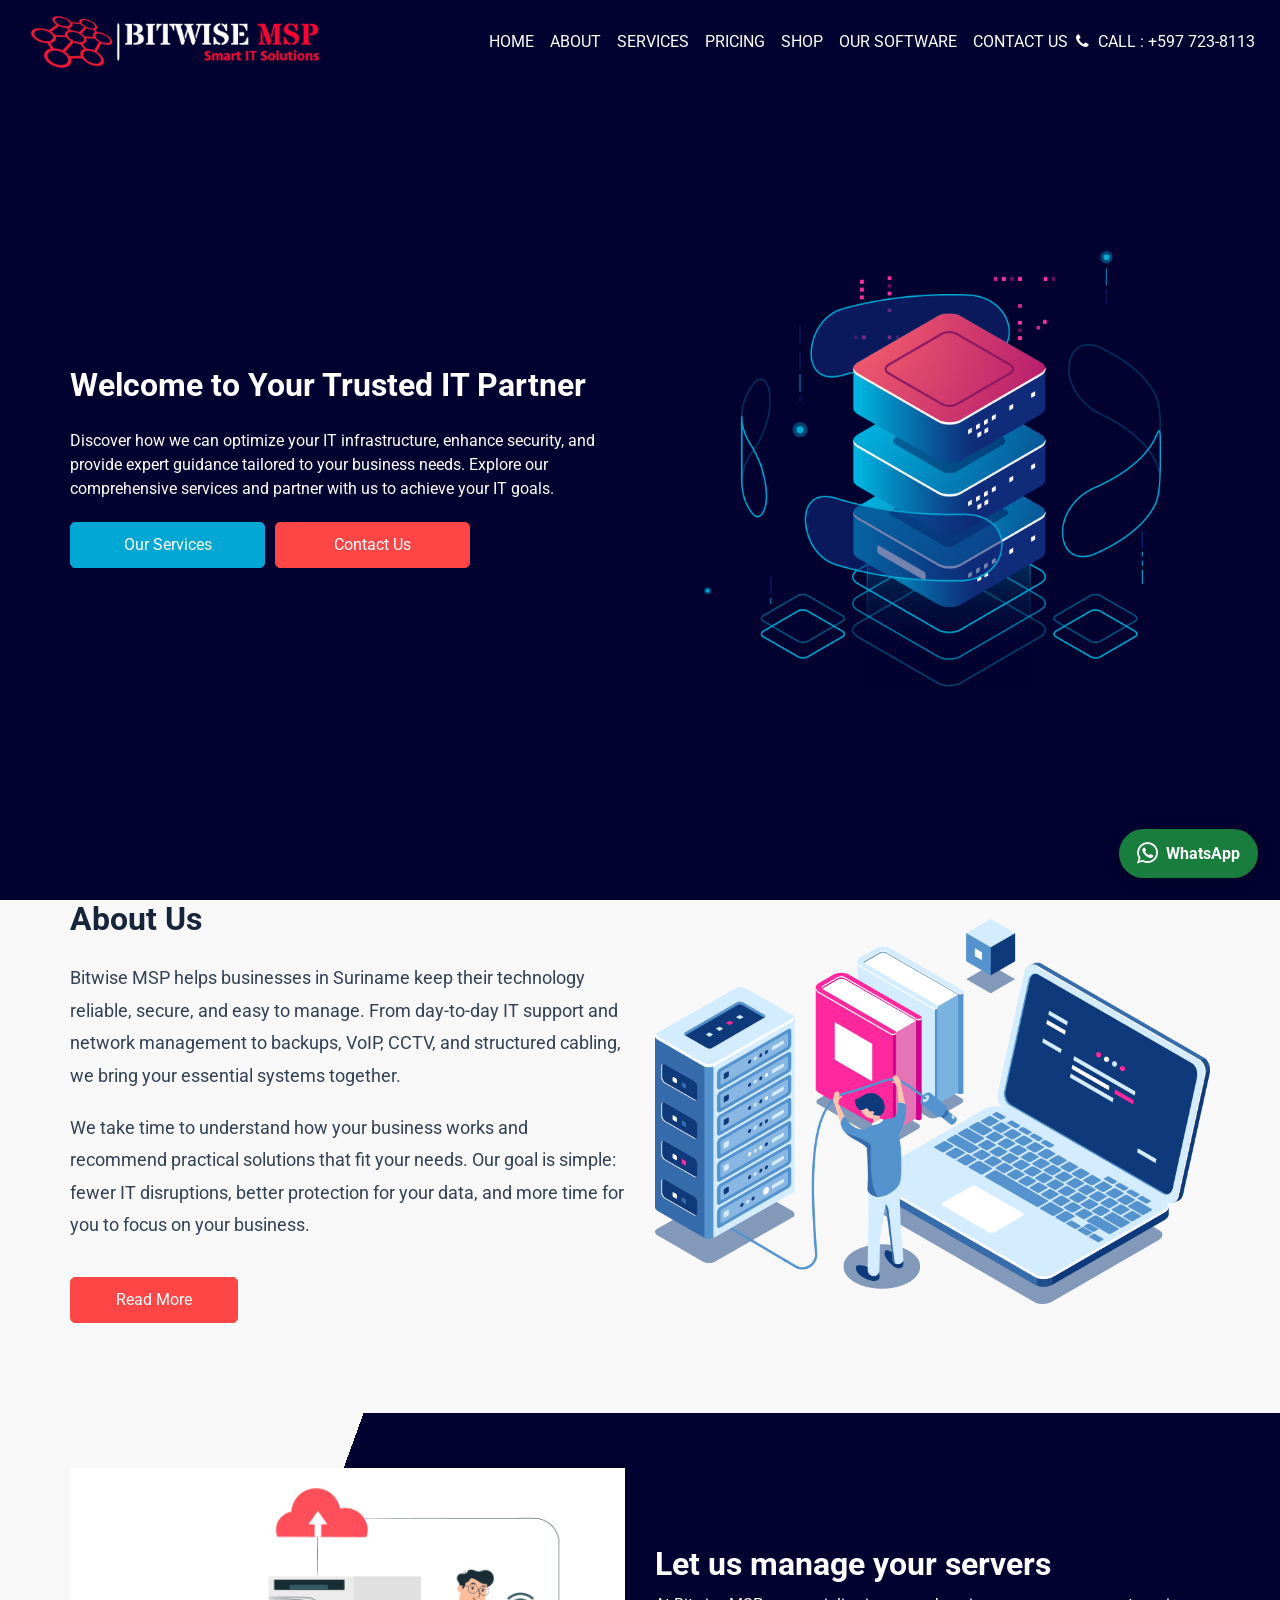
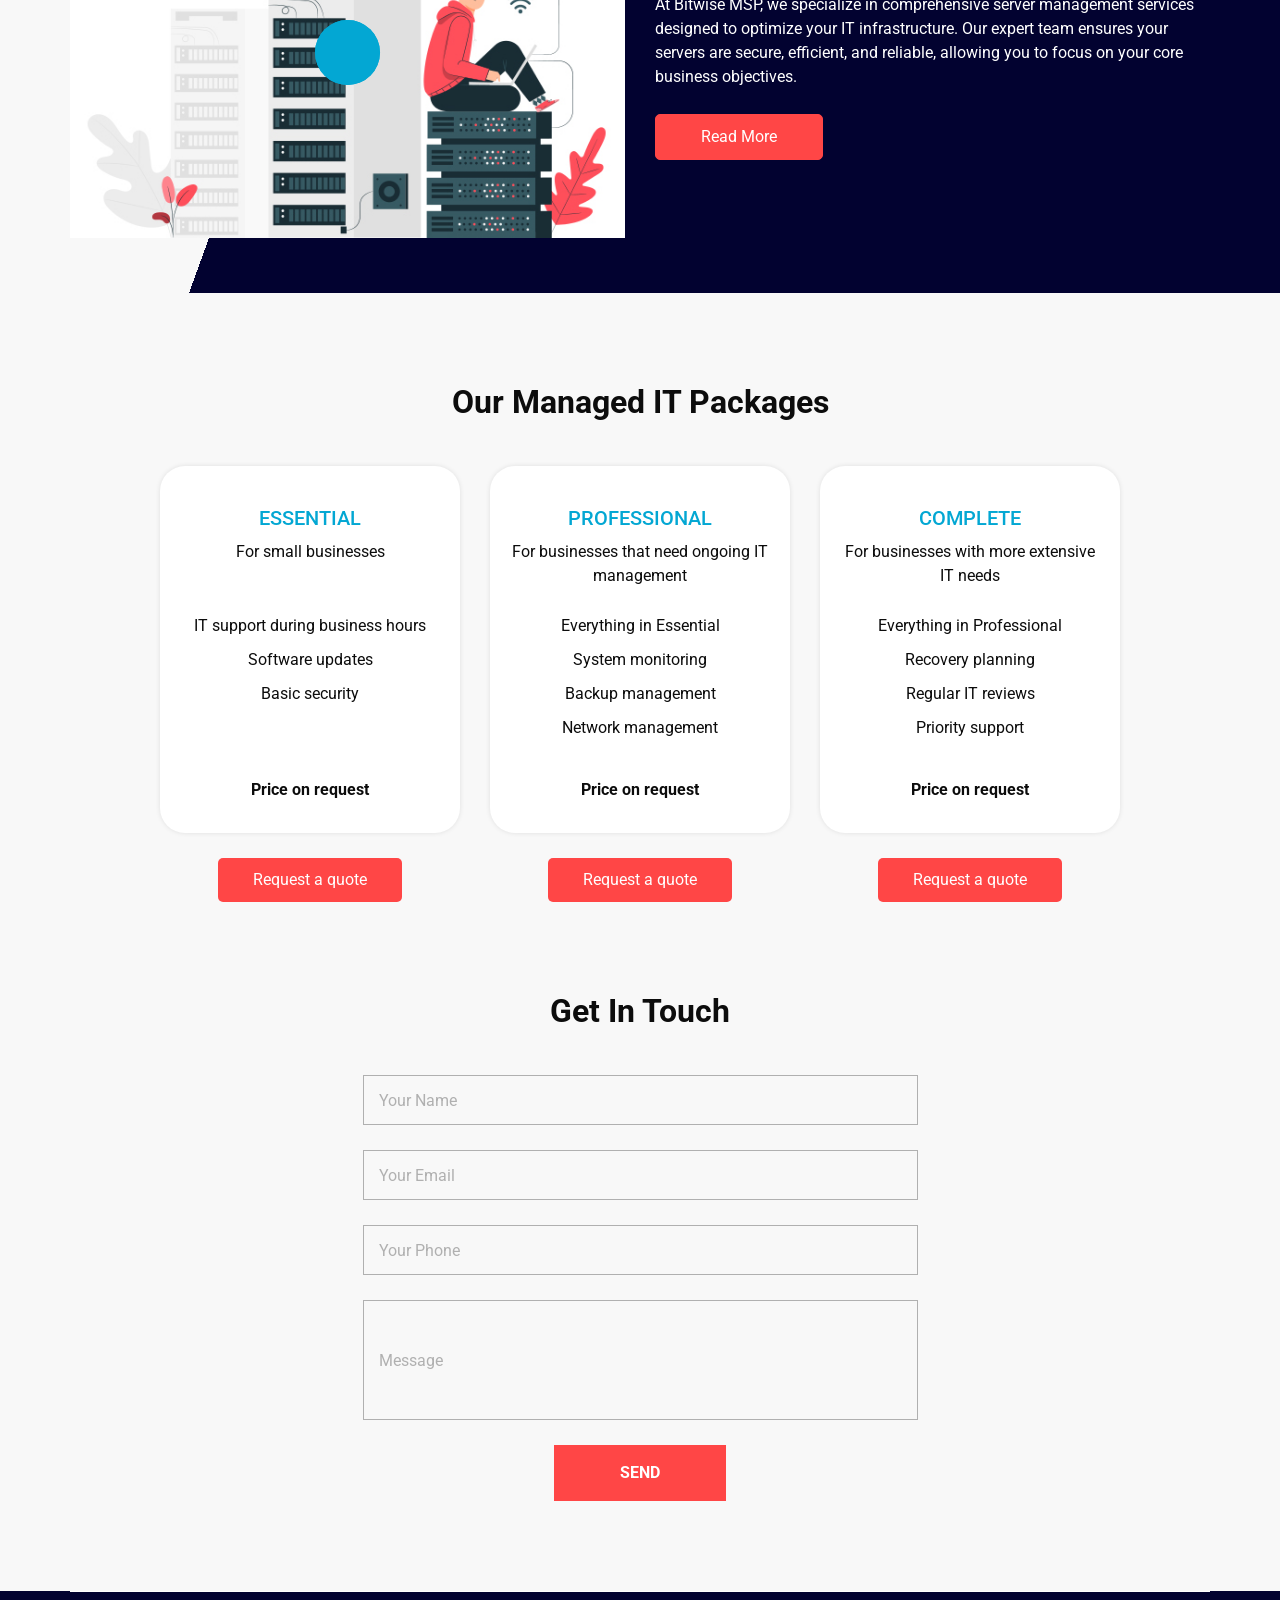
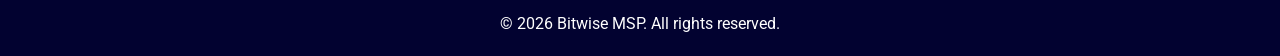
<file: index.html>
<!DOCTYPE html>
<html>

<head>
  <!-- Basic -->
  <meta charset="utf-8" />
  <meta http-equiv="X-UA-Compatible" content="IE=edge" />
  <!-- Mobile Metas -->
  <meta name="viewport" content="width=device-width, initial-scale=1, shrink-to-fit=no" />
  <!-- Site Metas -->
  <link rel="icon" href="/images/bitwise-favicon.svg" type="image/svg+xml">
  <meta name="keywords" content="" />
  <meta name="description" content="" />
  <meta name="author" content="" />

  <title>Bitwise MSP</title>

  <!-- bootstrap core css -->
  <link rel="stylesheet" type="text/css" href="css/bootstrap.css" />

  <!-- fonts style -->
  <link href="https://fonts.googleapis.com/css2?family=Roboto:wght@400;500;700;900&display=swap" rel="stylesheet">

  <!-- font awesome style -->
  <link href="css/font-awesome.min.css" rel="stylesheet" />

  <!-- Custom styles for this template -->
  <link href="css/style.css?v=equal-packages" rel="stylesheet" />
  <!-- responsive style -->
  <link href="css/responsive.css?v=f944db1" rel="stylesheet" />

<style>
.whatsapp_chat { position: fixed; bottom: 22px; right: 22px; z-index: 1000; display: flex; align-items: center; gap: 8px; padding: 12px 18px; border-radius: 30px; background: #187d3d; color: #fff; box-shadow: 0 3px 12px #0003; font-weight: 700; }
.whatsapp_chat:hover, .whatsapp_chat:focus { background: #11612e; color: #fff; }
.whatsapp_chat .fa { font-size: 25px; }
@media (max-width: 575px) { .whatsapp_chat { bottom: 16px; right: 16px; padding: 10px 14px; } }
</style>
</head>

<body>

  <div class="hero_area">
    <!-- header section strats -->
    <header class="header_section">
      <div class="container-fluid">
        <nav class="navbar navbar-expand-lg custom_nav-container ">
          <a class="navbar-brand official-brand" href="index.html" aria-label="Bitwise MSP home"><img src="images/bitwise-official-logo.jpg" alt="Bitwise MSP — Smart IT Solutions" width="2000" height="1500"></a>

          <button class="navbar-toggler" type="button" data-toggle="collapse" data-target="#navbarSupportedContent" aria-controls="navbarSupportedContent" aria-expanded="false" aria-label="Toggle navigation">
            <span class=""> </span>
          </button>

          <div class="collapse navbar-collapse" id="navbarSupportedContent">
            <ul class="navbar-nav  ml-auto">
              <li class="nav-item active">
                <a class="nav-link" href="index.html">Home <span class="sr-only">(current)</span></a>
              </li>
              <li class="nav-item">
                <a class="nav-link" href="about.html"> About</a>
              </li>
              <li class="nav-item">
                <a class="nav-link" href="service.html">Services</a>
              </li>
              <li class="nav-item">
                <a class="nav-link" href="price.html">Pricing</a>
              </li>
              <li class="nav-item"><a class="nav-link" href="shop.html">Shop</a></li><li class="nav-item"><a class="nav-link" href="software.html">Our Software</a></li>
              <li class="nav-item">
                <a class="nav-link" href="contact.html">Contact Us</a>
              </li>
            </ul>
            <div class="quote_btn-container">
              <a href="tel:+5977238113">
                <i class="fa fa-phone" aria-hidden="true"></i>
                <span>
                  Call : +597 723-8113
                </span>
              </a>
            </div>
          </div>
        </nav>
      </div>
    </header>
    <!-- end header section -->
    <!-- slider section -->
    <section class="slider_section ">
     <!-- <div id="customCarousel1" class="carousel slide" data-ride="carousel"> -->
        <div class="carousel-inner">
          <div class="carousel-item active">
            <div class="container ">
              <div class="row">
                <div class="col-md-6">
                  <div class="detail-box">
                    <h1>
                      Welcome to Your Trusted IT Partner
                    </h1>
                    <p>
                      Discover how we can optimize your IT infrastructure, enhance security, and provide expert guidance tailored to your business needs. 
                      Explore our comprehensive services and partner with us to achieve your IT goals.</p>
                    <div class="btn-box">
                      <a href="service.html" class="btn-1">
                        Our Services
                      </a>
                      <a href="contact.html" class="btn-2">
                        Contact Us
                      </a>
                    </div>
                  </div>
                </div>
                <div class="col-md-6">
                  <div class="row">
                    <div class=" col-lg-10 mx-auto">
                      <div class="img-box">
                        <img src="images/slider-img.png" alt="">
                      </div>
                    </div>
                  </div>
                </div>
              </div>
            </div>
          </div>
          <div class="carousel-item">
            <div class="container ">
              <div class="row">
                <div class="col-md-6">
                  <div class="detail-box">
                    <h1>
                      Fast & Secure <br>
                      Web Hosting
                    </h1>
                    <p>
                      Anything embarrassing hidden in the middle of text. All the Lorem Ipsuanything embarrassing hidden in the middle of text. All the Lorem Ipsumm </p>
                    <div class="btn-box">
                      <a href="service.html" class="btn-1">
                        Read More
                      </a>
                      <a href="contact.html" class="btn-2">
                        Contact Us
                      </a>
                    </div>
                  </div>
                </div>
                <div class="col-md-6">
                  <div class="row">
                    <div class=" col-lg-10 mx-auto">
                      <div class="img-box">
                        <img src="images/slider-img.png" alt="">
                      </div>
                    </div>
                  </div>
                </div>
              </div>
            </div>
          </div>
          <div class="carousel-item">
            <div class="container ">
              <div class="row">
                <div class="col-md-6">
                  <div class="detail-box">
                    <h1>
                      Fast & Secure <br>
                      Web Hosting
                    </h1>
                    <p>
                      Anything embarrassing hidden in the middle of text. All the Lorem Ipsuanything embarrassing hidden in the middle of text. All the Lorem Ipsumm </p>
                    <div class="btn-box">
                      <a href="service.html" class="btn-1">
                        Read More
                      </a>
                      <a href="contact.html" class="btn-2">
                        Contact Us
                      </a>
                    </div>
                  </div>
                </div>
                <div class="col-md-6">
                  <div class="row">
                    <div class=" col-lg-10 mx-auto">
                      <div class="img-box">
                        <img src="images/slider-img.png" alt="">
                      </div>
                    </div>
                  </div>
                </div>
              </div>
            </div>
          </div>
        </div>
      </div>
    </section>
    <!-- end slider section -->
  </div>

  <!-- service section -->

  

  <!-- end service section -->

  <!-- about section -->

  <section class="about_section layout_padding-bottom">
    <div class="container  ">
      <div class="row">
        <div class="col-md-6">
          <div class="detail-box">
            <div class="heading_container">
              <h2>
                About Us
              </h2>
            </div>
            <p>Bitwise MSP helps businesses in Suriname keep their technology reliable, secure, and easy to manage. From day-to-day IT support and network management to backups, VoIP, CCTV, and structured cabling, we bring your essential systems together.</p>
            <p>We take time to understand how your business works and recommend practical solutions that fit your needs. Our goal is simple: fewer IT disruptions, better protection for your data, and more time for you to focus on your business.</p>
            <a href="about.html">
              Read More
            </a>
          </div>
        </div>
        <div class="col-md-6 ">
          <div class="img-box">
            <img src="images/about-img.png" alt="">
          </div>
        </div>

      </div>
    </div>
  </section>

  <!-- end about section -->


  <!-- server section -->

  <section class="server_section">
    <div class="container ">
      <div class="row">
        <div class="col-md-6">
          <div class="img-box">
            <img src="images/server-img.jpg" alt="">
            <div class="play_btn">
              <!-- <button>
                <i class="fa fa-play" aria-hidden="true"></i>
              </button> -->
            </div>
          </div>
        </div>
        <div class="col-md-6">
          <div class="detail-box">
            <div class="heading_container">
              <h2>
                Let us manage your servers
              </h2>
              <p>
                At Bitwise MSP, we specialize in comprehensive server management services designed to optimize your IT infrastructure. Our expert team ensures your servers are secure, efficient, and reliable, allowing you to focus on your core business objectives.
              </p>
            </div>
            <a href="service.html">
              Read More
            </a>
          </div>
        </div>
      </div>
    </div>
  </section>

  <!-- end server section -->

  <!-- price section -->

  <section class="price_section layout_padding"><div class="container"><div class="heading_container heading_center"><h2>Our Managed IT Packages</h2></div><div class="price_container"><div class="box"><div class="detail-box"><h6>Essential</h6><p>For small businesses</p><ul class="price_features"><li>IT support during business hours</li><li>Software updates</li><li>Basic security</li></ul><p><strong>Price on request</strong></p></div><div class="btn-box"><a href="contact.html">Request a quote</a></div></div>
<div class="box"><div class="detail-box"><h6>Professional</h6><p>For businesses that need ongoing IT management</p><ul class="price_features"><li>Everything in Essential</li><li>System monitoring</li><li>Backup management</li><li>Network management</li></ul><p><strong>Price on request</strong></p></div><div class="btn-box"><a href="contact.html">Request a quote</a></div></div>
<div class="box"><div class="detail-box"><h6>Complete</h6><p>For businesses with more extensive IT needs</p><ul class="price_features"><li>Everything in Professional</li><li>Recovery planning</li><li>Regular IT reviews</li><li>Priority support</li></ul><p><strong>Price on request</strong></p></div><div class="btn-box"><a href="contact.html">Request a quote</a></div></div></div></div></section>

  <!-- price section -->

  <!-- contact section -->
  <section class="contact_section layout_padding-bottom">
    <div class="container">
      <div class="heading_container heading_center">
        <h2>
          Get In Touch
        </h2>
      </div>
      <div class="row">
        <div class="col-md-8 col-lg-6 mx-auto">
          <div class="form_container">
            <form action="https://formspree.io/f/xpwawpka" method="post">
              <div>
                <input type="text" placeholder="Your Name" name="fullName" required/>
              </div>
              <div>
                <input type="email" placeholder="Your Email" name="email" required/>
              </div>
              <div>
                <input type="text" placeholder="Your Phone" name="phone" required/>
              </div>
              <div>
                <input type="text" class="message-box" placeholder="Message" name="message" required/>
              </div>
              <div class="btn_box ">
                <button type="submit">
                  SEND
                </button>
              </div>
            </form>
          </div>
        </div>
      </div>
    </div>
  </section>
  <!-- end contact section -->

  <!-- footer section -->
  <footer class="footer_section">
    <div class="container">
      <p>
        &copy; <span id="displayYear"></span> <a href="https://bitwisesr.com/">Bitwise MSP</a>. All rights reserved.
      </p>
    </div>
  </footer>
  <!-- footer section -->

  <!-- jQery -->
  <script src="js/jquery-3.4.1.min.js"></script>
  <!-- bootstrap js -->
  <script src="js/bootstrap.js"></script>
  <!-- custom js -->
  <script src="js/custom.js?v=audit-fixes"></script>


<a class="whatsapp_chat" href="https://wa.me/5977238113" target="_blank" rel="noopener noreferrer" aria-label="Chat with Bitwise MSP on WhatsApp"><i class="fa fa-whatsapp" aria-hidden="true"></i><span>WhatsApp</span></a>
</body>
</html>
</file>
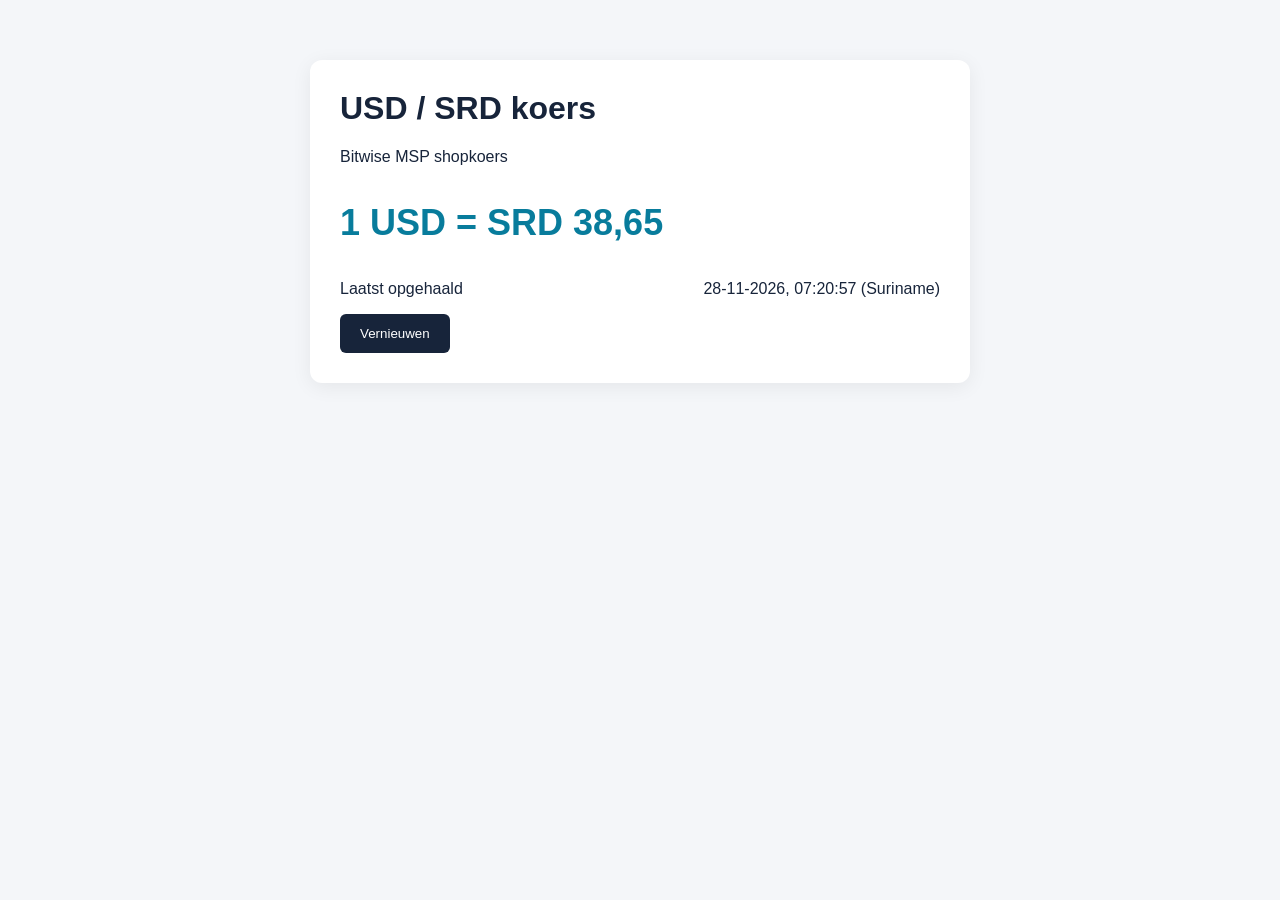
<file: koers/index.html>
<!doctype html>
<html lang="nl"><head><meta charset="utf-8"><meta name="viewport" content="width=device-width, initial-scale=1"><meta name="robots" content="noindex,nofollow"><title>Koers | Bitwise MSP</title><style>
body{margin:0;background:#f4f6f9;color:#17243a;font-family:Arial,sans-serif}main{max-width:600px;margin:60px auto;padding:30px;background:white;border-radius:12px;box-shadow:0 4px 20px #0001}h1{margin-top:0}.rate{font-size:36px;font-weight:bold;color:#087c9c}dl{display:grid;grid-template-columns:1fr 1fr;gap:18px}dd{margin:0;text-align:right}button{padding:12px 20px;background:#17243a;color:white;border:0;border-radius:6px;cursor:pointer}#status{line-height:1.6;color:#475569}@media(max-width:650px){main{margin:20px;padding:24px}.rate{font-size:30px}}
</style><link rel="icon" href="/images/bitwise-favicon.svg" type="image/svg+xml"></head><body><main><h1>USD / SRD koers</h1><p>Bitwise MSP shopkoers</p><p id="shop" class="rate">Laden…</p><dl><dt id="updated-label">Laatst opgehaald</dt><dd id="updated">—</dd></dl><p id="status" role="status" aria-live="polite">Koers wordt elk uur automatisch opgehaald.</p><button id="refresh">Vernieuwen</button></main><script>
(function(){
var button=document.getElementById('refresh');
var money=function(n){return n.toLocaleString('nl-NL',{minimumFractionDigits:2,maximumFractionDigits:2});};
var lastManualRefresh;
async function load(manualRefresh){
button.disabled=true;document.getElementById('status').textContent='Koers ophalen…';
var controller=new AbortController(),timer=setTimeout(function(){controller.abort();},10000);
try{
var response=await fetch('/data/cme-rate.json?t='+Date.now(),{cache:'no-store',signal:controller.signal});
if(!response.ok)throw Error();
var r=await response.json(),age=Date.now()-Date.parse(r.fetched_at),sourceAge=Date.now()-Date.parse(r.source_date+'T00:00:00Z');
if(!Number.isFinite(r.base_rate)||r.base_rate<1||r.base_rate>1000||r.markup_srd_per_usd!==1.25||Math.abs(r.shop_rate-r.base_rate-1.25)>0.000001||!Number.isFinite(age)||age< -300000||!Number.isFinite(sourceAge))throw Error();

document.getElementById('shop').textContent='1 USD = SRD '+money(r.shop_rate);

if(manualRefresh)lastManualRefresh=new Date();
document.getElementById('updated-label').textContent=lastManualRefresh?'Laatst vernieuwd':'Laatst opgehaald';
document.getElementById('updated').textContent=(lastManualRefresh||new Date(r.fetched_at)).toLocaleString('nl-NL',{timeZone:'America/Paramaribo'})+' (Suriname)';
document.getElementById('status').textContent=age>10800000||sourceAge>345600000?'':'Actuele koers. Automatische update elk uur. Vernieuwen leest de laatst opgeslagen koers.';
}catch(e){document.getElementById('shop').textContent='Koers niet beschikbaar';document.getElementById('updated').textContent='—';document.getElementById('status').textContent='Ophalen mislukt. Probeer later opnieuw.';}finally{clearTimeout(timer);button.disabled=false;}
}
button.addEventListener('click',function(){return load(true);});load();setInterval(load,300000);
})();
</script></body></html>
</file>
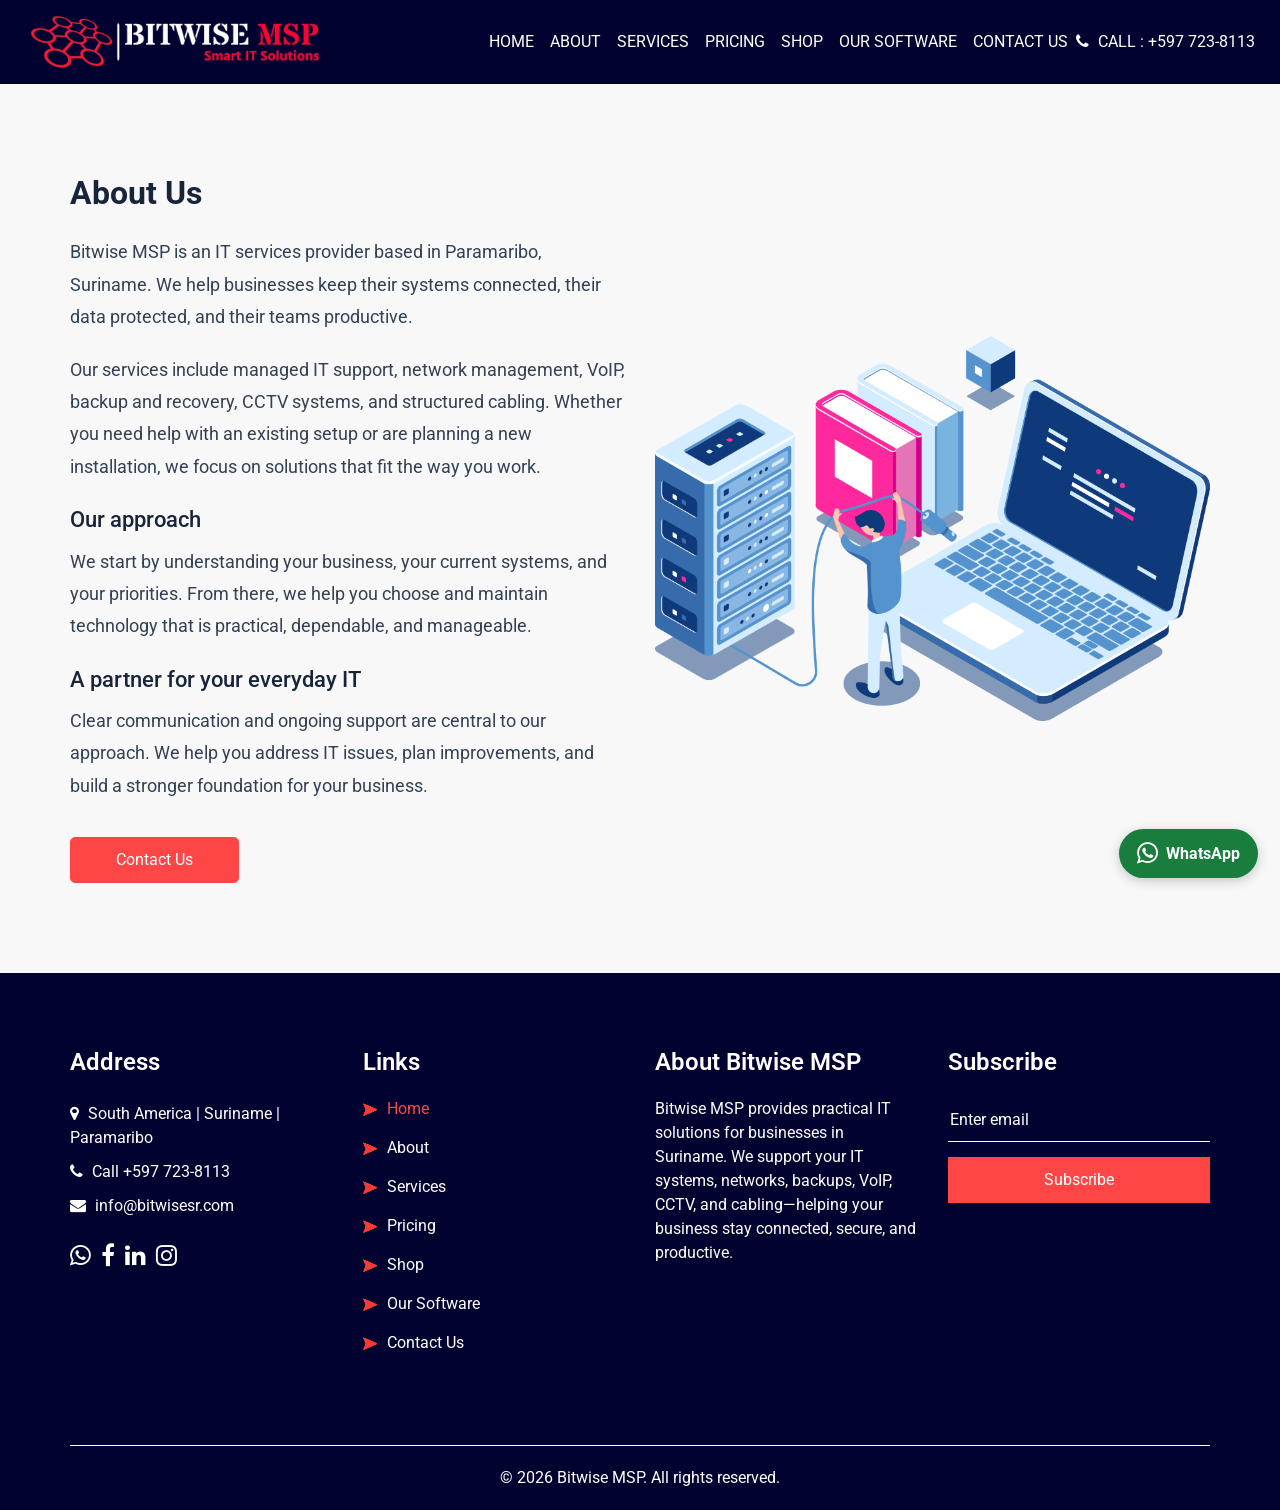
<file: about.html>
<!DOCTYPE html>
<html>

<head>
  <!-- Basic -->
  <meta charset="utf-8" />
  <meta http-equiv="X-UA-Compatible" content="IE=edge" />
  <!-- Mobile Metas -->
  <meta name="viewport" content="width=device-width, initial-scale=1, shrink-to-fit=no" />
  <!-- Site Metas -->
  <link rel="icon" href="/images/bitwise-favicon.svg" type="image/svg+xml">
  <meta name="keywords" content="" />
  <meta name="description" content="" />
  <meta name="author" content="" />

  <title>Bitwise MSP</title>


  <!-- bootstrap core css -->
  <link rel="stylesheet" type="text/css" href="css/bootstrap.css" />

  <!-- fonts style -->
  <link href="https://fonts.googleapis.com/css2?family=Roboto:wght@400;500;700;900&display=swap" rel="stylesheet">

  <!-- font awesome style -->
  <link href="css/font-awesome.min.css" rel="stylesheet" />

  <!-- Custom styles for this template -->
  <link href="css/style.css?v=about-visible-v3" rel="stylesheet" />
  <!-- responsive style -->
  <link href="css/responsive.css?v=f944db1" rel="stylesheet" />

<style>
.whatsapp_chat { position: fixed; bottom: 22px; right: 22px; z-index: 1000; display: flex; align-items: center; gap: 8px; padding: 12px 18px; border-radius: 30px; background: #187d3d; color: #fff; box-shadow: 0 3px 12px #0003; font-weight: 700; }
.whatsapp_chat:hover, .whatsapp_chat:focus { background: #11612e; color: #fff; }
.whatsapp_chat .fa { font-size: 25px; }
@media (max-width: 575px) { .whatsapp_chat { bottom: 16px; right: 16px; padding: 10px 14px; } }
</style>
</head>

<body class="sub_page">

  <div class="hero_area">
    <!-- header section strats -->
    <header class="header_section">
      <div class="container-fluid">
        <nav class="navbar navbar-expand-lg custom_nav-container ">
          <a class="navbar-brand official-brand" href="index.html" aria-label="Bitwise MSP home"><img src="images/bitwise-official-logo.jpg" alt="Bitwise MSP — Smart IT Solutions" width="2000" height="1500"></a>

          <button class="navbar-toggler" type="button" data-toggle="collapse" data-target="#navbarSupportedContent" aria-controls="navbarSupportedContent" aria-expanded="false" aria-label="Toggle navigation">
            <span class=""> </span>
          </button>

          <div class="collapse navbar-collapse" id="navbarSupportedContent">
            <ul class="navbar-nav  ml-auto">
              <li class="nav-item ">
                <a class="nav-link" href="index.html">Home <span class="sr-only">(current)</span></a>
              </li>
              <li class="nav-item active">
                <a class="nav-link" href="about.html"> About</a>
              </li>
              <li class="nav-item">
                <a class="nav-link" href="service.html">Services</a>
              </li>
              <li class="nav-item">
                <a class="nav-link" href="price.html">Pricing</a>
              </li>
              <li class="nav-item"><a class="nav-link" href="shop.html">Shop</a></li><li class="nav-item"><a class="nav-link" href="software.html">Our Software</a></li>
              <li class="nav-item">
                <a class="nav-link" href="contact.html">Contact Us</a>
              </li>
            </ul>
            <div class="quote_btn-container">
              <a href="tel:+5977238113">
                <i class="fa fa-phone" aria-hidden="true"></i>
                <span>
                  Call : +597 723-8113
                </span>
              </a>
            </div>
          </div>
        </nav>
      </div>
    </header>
    <!-- end header section -->
  </div>

  <!-- about section -->

  <section class="about_section layout_padding">
    <div class="container  ">
      <div class="row">
        <div class="col-md-6">
          <div class="detail-box">
            <div class="heading_container">
              <h2>
                About Us
              </h2>
            </div>
            <p>Bitwise MSP is an IT services provider based in Paramaribo, Suriname. We help businesses keep their systems connected, their data protected, and their teams productive.</p>
            <p>Our services include managed IT support, network management, VoIP, backup and recovery, CCTV systems, and structured cabling. Whether you need help with an existing setup or are planning a new installation, we focus on solutions that fit the way you work.</p>
            <h3>Our approach</h3>
            <p>We start by understanding your business, your current systems, and your priorities. From there, we help you choose and maintain technology that is practical, dependable, and manageable.</p>
            <h3>A partner for your everyday IT</h3>
            <p>Clear communication and ongoing support are central to our approach. We help you address IT issues, plan improvements, and build a stronger foundation for your business.</p>
            <a href="contact.html">
              Contact Us
            </a>
          </div>
        </div>
        <div class="col-md-6 ">
          <div class="img-box">
            <img src="images/about-img.png" alt="">
          </div>
        </div>

      </div>
    </div>
  </section>

  <!-- end about section -->

  <!-- info section -->

  <section class="info_section layout_padding2">
    <div class="container">
      <div class="row">
        <div class="col-md-3">
          <div class="info_contact" id="contact-details">
            <h4>
              Address
            </h4>
            <div class="contact_link_box">
              <a href="contact.html#contact-details">
                <i class="fa fa-map-marker" aria-hidden="true"></i>
                <span>
                  South America | Suriname | Paramaribo
                </span>
              </a>
              <a href="tel:+5977238113">
                <i class="fa fa-phone" aria-hidden="true"></i>
                <span>
                  Call +597 723-8113
                </span>
              </a>
              <a href="mailto:info@bitwisesr.com">
                <i class="fa fa-envelope" aria-hidden="true"></i>
                <span>
                  info@bitwisesr.com
                </span>
              </a>
            </div>
          </div>
          <div class="info_social">
            <a href="https://wa.me/5977238113" target="_blank" rel="noopener noreferrer" aria-label="Chat with Bitwise MSP on WhatsApp"><i class="fa fa-whatsapp" aria-hidden="true"></i></a>
            <a href="https://www.facebook.com/BitwiseMSP">
              <i class="fa fa-facebook" aria-hidden="true"></i>
            </a>
            <a href="https://sr.linkedin.com/company/bitwisemsp">
              <i class="fa fa-linkedin" aria-hidden="true"></i>
            </a>
            <a href="https://www.instagram.com/bitwise_msp/">
              <i class="fa fa-instagram" aria-hidden="true"></i>
            </a>
          </div>
        </div>
        <div class="col-md-3">
          <div class="info_link_box">
            <h4>
              Links
            </h4>
            <div class="info_links">
              <a class="active" href="index.html">
                <img src="images/nav-bullet.png" alt="">
                Home
              </a>
              <a class="" href="about.html">
                <img src="images/nav-bullet.png" alt="">
                About
              </a>
              <a class="" href="service.html">
                <img src="images/nav-bullet.png" alt="">
                Services
              </a>
              <a class="" href="price.html">
                <img src="images/nav-bullet.png" alt="">
                Pricing
              </a>
              <a href="shop.html"><img src="images/nav-bullet.png" alt=""> Shop</a><a href="software.html"><img src="images/nav-bullet.png" alt=""> Our Software</a>
              <a class="" href="contact.html">
                <img src="images/nav-bullet.png" alt="">
                Contact Us
              </a>
            </div>
          </div>
        </div>
        <div class="col-md-3">
          <div class="info_detail">
            <h4>About Bitwise MSP</h4>
            <p>Bitwise MSP provides practical IT solutions for businesses in Suriname. We support your IT systems, networks, backups, VoIP, CCTV, and cabling—helping your business stay connected, secure, and productive.</p>
          </div>
        </div>
        <div class="col-md-3 mb-0">
          <h4>
            Subscribe
          </h4>
          <form action="https://formspree.io/f/xnnanplv" method="post">
            <input type="email" placeholder="Enter email" name="subscribeEmail" aria-label="Email address" required />
            <button type="submit">
              Subscribe
            </button>
          </form>
        </div>
      </div>
    </div>
  </section>


  <!-- end info section -->


  <!-- footer section -->
  <footer class="footer_section">
    <div class="container">
      <p>
        &copy; <span id="displayYear"></span> <a href="https://bitwisesr.com/">Bitwise MSP</a>. All rights reserved.
      </p>
    </div>
  </footer>
  <!-- footer section -->

  <!-- jQery -->
  <script src="js/jquery-3.4.1.min.js"></script>
  <!-- bootstrap js -->
  <script src="js/bootstrap.js"></script>
  <!-- custom js -->
  <script src="js/custom.js?v=audit-fixes"></script>


<a class="whatsapp_chat" href="https://wa.me/5977238113" target="_blank" rel="noopener noreferrer" aria-label="Chat with Bitwise MSP on WhatsApp"><i class="fa fa-whatsapp" aria-hidden="true"></i><span>WhatsApp</span></a>
</body>

</html>
</file>
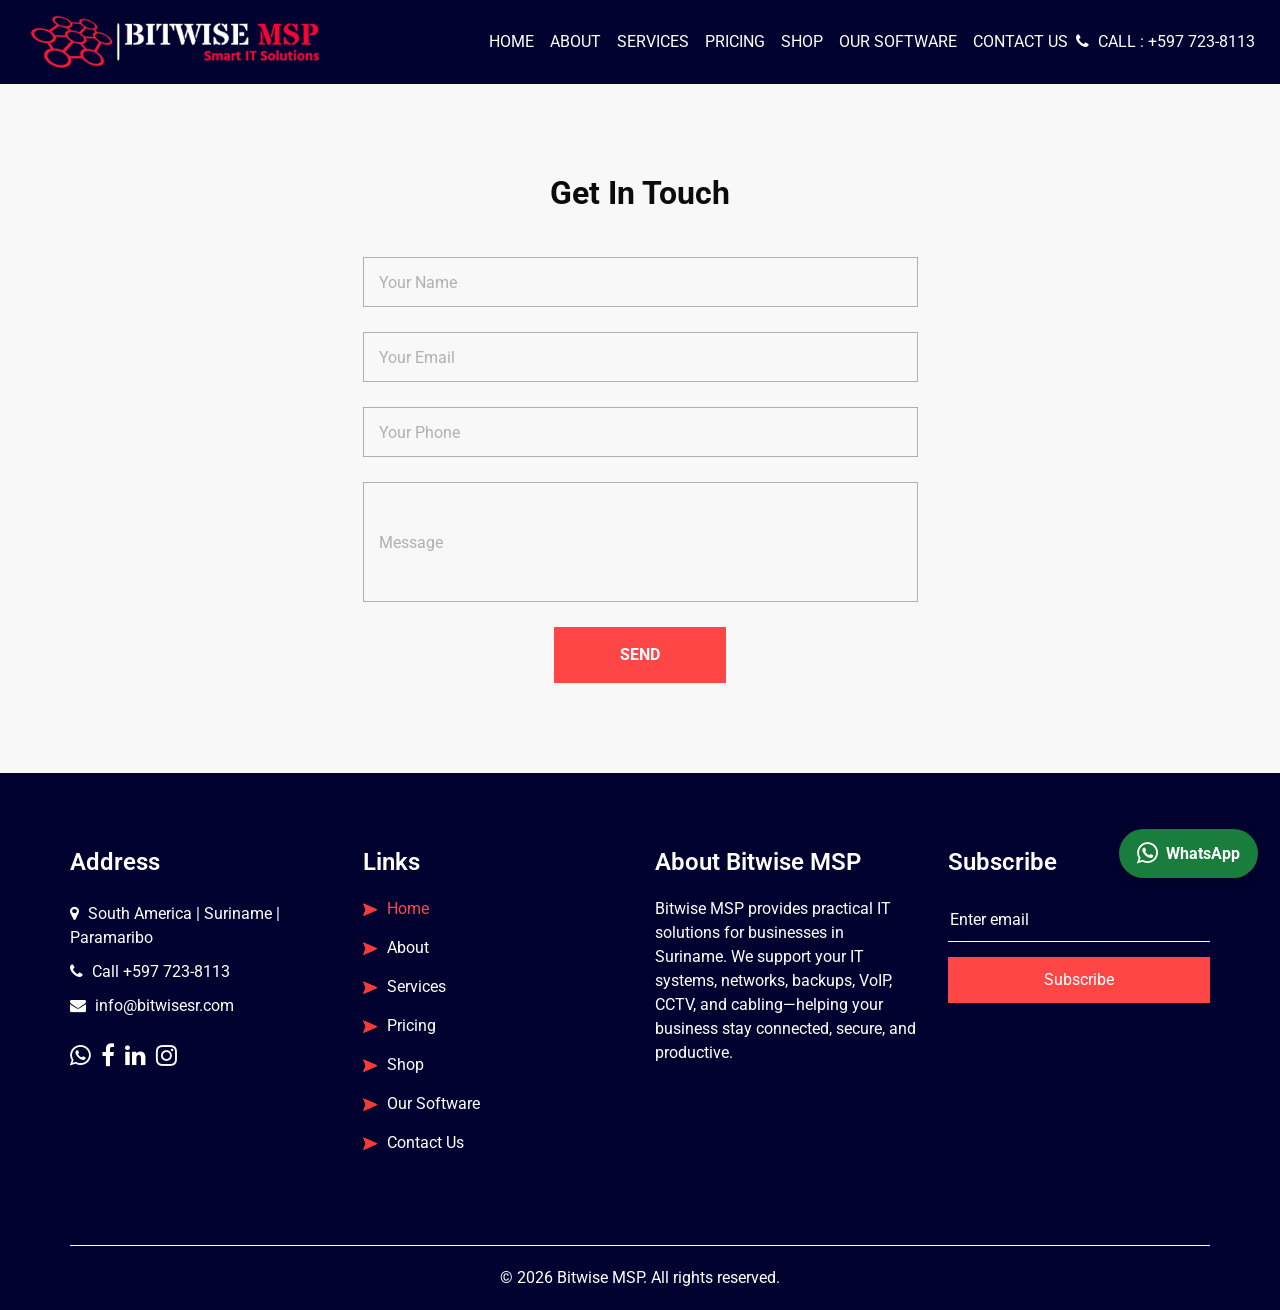
<file: contact.html>
<!DOCTYPE html>
<html>

<head>
  <!-- Basic -->
  <meta charset="utf-8" />
  <meta http-equiv="X-UA-Compatible" content="IE=edge" />
  <!-- Mobile Metas -->
  <meta name="viewport" content="width=device-width, initial-scale=1, shrink-to-fit=no" />
  <!-- Site Metas -->
  <link rel="icon" href="/images/bitwise-favicon.svg" type="image/svg+xml">
  <meta name="keywords" content="" />
  <meta name="description" content="" />
  <meta name="author" content="" />

  <title>Bitwise MSP</title>


  <!-- bootstrap core css -->
  <link rel="stylesheet" type="text/css" href="css/bootstrap.css" />

  <!-- fonts style -->
  <link href="https://fonts.googleapis.com/css2?family=Roboto:wght@400;500;700;900&display=swap" rel="stylesheet">

  <!-- font awesome style -->
  <link href="css/font-awesome.min.css" rel="stylesheet" />

  <!-- Custom styles for this template -->
  <link href="css/style.css?v=official-logo-v2" rel="stylesheet" />
  <!-- responsive style -->
  <link href="css/responsive.css?v=f944db1" rel="stylesheet" />

<style>
.whatsapp_chat { position: fixed; bottom: 22px; right: 22px; z-index: 1000; display: flex; align-items: center; gap: 8px; padding: 12px 18px; border-radius: 30px; background: #187d3d; color: #fff; box-shadow: 0 3px 12px #0003; font-weight: 700; }
.whatsapp_chat:hover, .whatsapp_chat:focus { background: #11612e; color: #fff; }
.whatsapp_chat .fa { font-size: 25px; }
@media (max-width: 575px) { .whatsapp_chat { bottom: 16px; right: 16px; padding: 10px 14px; } }
</style>
</head>

<body class="sub_page">

  <div class="hero_area">
    <!-- header section strats -->
    <header class="header_section">
      <div class="container-fluid">
        <nav class="navbar navbar-expand-lg custom_nav-container ">
          <a class="navbar-brand official-brand" href="index.html" aria-label="Bitwise MSP home"><img src="images/bitwise-official-logo.jpg" alt="Bitwise MSP — Smart IT Solutions" width="2000" height="1500"></a>

          <button class="navbar-toggler" type="button" data-toggle="collapse" data-target="#navbarSupportedContent" aria-controls="navbarSupportedContent" aria-expanded="false" aria-label="Toggle navigation">
            <span class=""> </span>
          </button>

          <div class="collapse navbar-collapse" id="navbarSupportedContent">
            <ul class="navbar-nav  ml-auto">
              <li class="nav-item ">
                <a class="nav-link" href="index.html">Home <span class="sr-only">(current)</span></a>
              </li>
              <li class="nav-item">
                <a class="nav-link" href="about.html"> About</a>
              </li>
              <li class="nav-item">
                <a class="nav-link" href="service.html">Services</a>
              </li>
              <li class="nav-item">
                <a class="nav-link" href="price.html">Pricing</a>
              </li>
              <li class="nav-item"><a class="nav-link" href="shop.html">Shop</a></li><li class="nav-item"><a class="nav-link" href="software.html">Our Software</a></li>
              <li class="nav-item active">
                <a class="nav-link" href="contact.html">Contact Us</a>
              </li>
            </ul>
            <div class="quote_btn-container">
              <a href="tel:+5977238113">
                <i class="fa fa-phone" aria-hidden="true"></i>
                <span>
                  Call : +597 723-8113
                </span>
              </a>
            </div>
          </div>
        </nav>
      </div>
    </header>
    <!-- end header section -->
  </div>

  <!-- contact section -->
  <section class="contact_section layout_padding">
    <div class="container">
      <div class="heading_container heading_center">
        <h2>
          Get In Touch
        </h2>
      </div>
      <div class="row">
        <div class="col-md-8 col-lg-6 mx-auto">
          <div class="form_container">
            <form action="https://formspree.io/f/xpwawpka" method="post">
              <div>
                <input type="text" placeholder="Your Name" name="fullName" required/>
              </div>
              <div>
                <input type="email" placeholder="Your Email" name="email" required/>
              </div>
              <div>
                <input type="text" placeholder="Your Phone" name="phone" required/>
              </div>
              <div>
                <input type="text" class="message-box" placeholder="Message" name="message" required/>
              </div>
              <div class="btn_box ">
                <button type="submit">
                  SEND
                </button>
              </div>
            </form>
          </div>
        </div>
      </div>
    </div>
  </section>
  <!-- end contact section -->

  <!-- info section -->

  <section class="info_section layout_padding2">
    <div class="container">
      <div class="row">
        <div class="col-md-3">
          <div class="info_contact" id="contact-details">
            <h4>
              Address
            </h4>
            <div class="contact_link_box">
              <a href="contact.html#contact-details">
                <i class="fa fa-map-marker" aria-hidden="true"></i>
                <span>
                  South America | Suriname | Paramaribo
                </span>
              </a>
              <a href="tel:+5977238113">
                <i class="fa fa-phone" aria-hidden="true"></i>
                <span>
                  Call +597 723-8113
                </span>
              </a>
              <a href="mailto:info@bitwisesr.com">
                <i class="fa fa-envelope" aria-hidden="true"></i>
                <span>
                  info@bitwisesr.com
                </span>
              </a>
            </div>
          </div>
          <div class="info_social">
            <a href="https://wa.me/5977238113" target="_blank" rel="noopener noreferrer" aria-label="Chat with Bitwise MSP on WhatsApp"><i class="fa fa-whatsapp" aria-hidden="true"></i></a>
            <a href="https://www.facebook.com/BitwiseMSP">
              <i class="fa fa-facebook" aria-hidden="true"></i>
            </a>
            <a href="https://sr.linkedin.com/company/bitwisemsp">
              <i class="fa fa-linkedin" aria-hidden="true"></i>
            </a>
            <a href="https://www.instagram.com/bitwise_msp/">
              <i class="fa fa-instagram" aria-hidden="true"></i>
            </a>
          </div>
        </div>
        <div class="col-md-3">
          <div class="info_link_box">
            <h4>
              Links
            </h4>
            <div class="info_links">
              <a class="active" href="index.html">
                <img src="images/nav-bullet.png" alt="">
                Home
              </a>
              <a class="" href="about.html">
                <img src="images/nav-bullet.png" alt="">
                About
              </a>
              <a class="" href="service.html">
                <img src="images/nav-bullet.png" alt="">
                Services
              </a>
              <a class="" href="price.html">
                <img src="images/nav-bullet.png" alt="">
                Pricing
              </a>
              <a href="shop.html"><img src="images/nav-bullet.png" alt=""> Shop</a><a href="software.html"><img src="images/nav-bullet.png" alt=""> Our Software</a>
              <a class="" href="contact.html">
                <img src="images/nav-bullet.png" alt="">
                Contact Us
              </a>
            </div>
          </div>
        </div>
        <div class="col-md-3">
          <div class="info_detail">
            <h4>About Bitwise MSP</h4>
            <p>Bitwise MSP provides practical IT solutions for businesses in Suriname. We support your IT systems, networks, backups, VoIP, CCTV, and cabling—helping your business stay connected, secure, and productive.</p>
          </div>
        </div>
        <div class="col-md-3 mb-0">
          <h4>
            Subscribe
          </h4>
          <form action="https://formspree.io/f/xnnanplv" method="post">
            <input type="email" placeholder="Enter email" name="subscribeEmail" aria-label="Email address" required />
            <button type="submit">
              Subscribe
            </button>
          </form>
        </div>
      </div>
    </div>
  </section>

  <!-- end info section -->


  <!-- footer section -->
  <footer class="footer_section">
    <div class="container">
      <p>
        &copy; <span id="displayYear"></span> <a href="https://bitwisesr.com/">Bitwise MSP</a>. All rights reserved.
      </p>
    </div>
  </footer>
  <!-- footer section -->

  <!-- jQery -->
  <script src="js/jquery-3.4.1.min.js"></script>
  <!-- bootstrap js -->
  <script src="js/bootstrap.js"></script>
  <!-- custom js -->
  <script src="js/custom.js?v=audit-fixes"></script>


<a class="whatsapp_chat" href="https://wa.me/5977238113" target="_blank" rel="noopener noreferrer" aria-label="Chat with Bitwise MSP on WhatsApp"><i class="fa fa-whatsapp" aria-hidden="true"></i><span>WhatsApp</span></a>
</body>

</html>
</file>
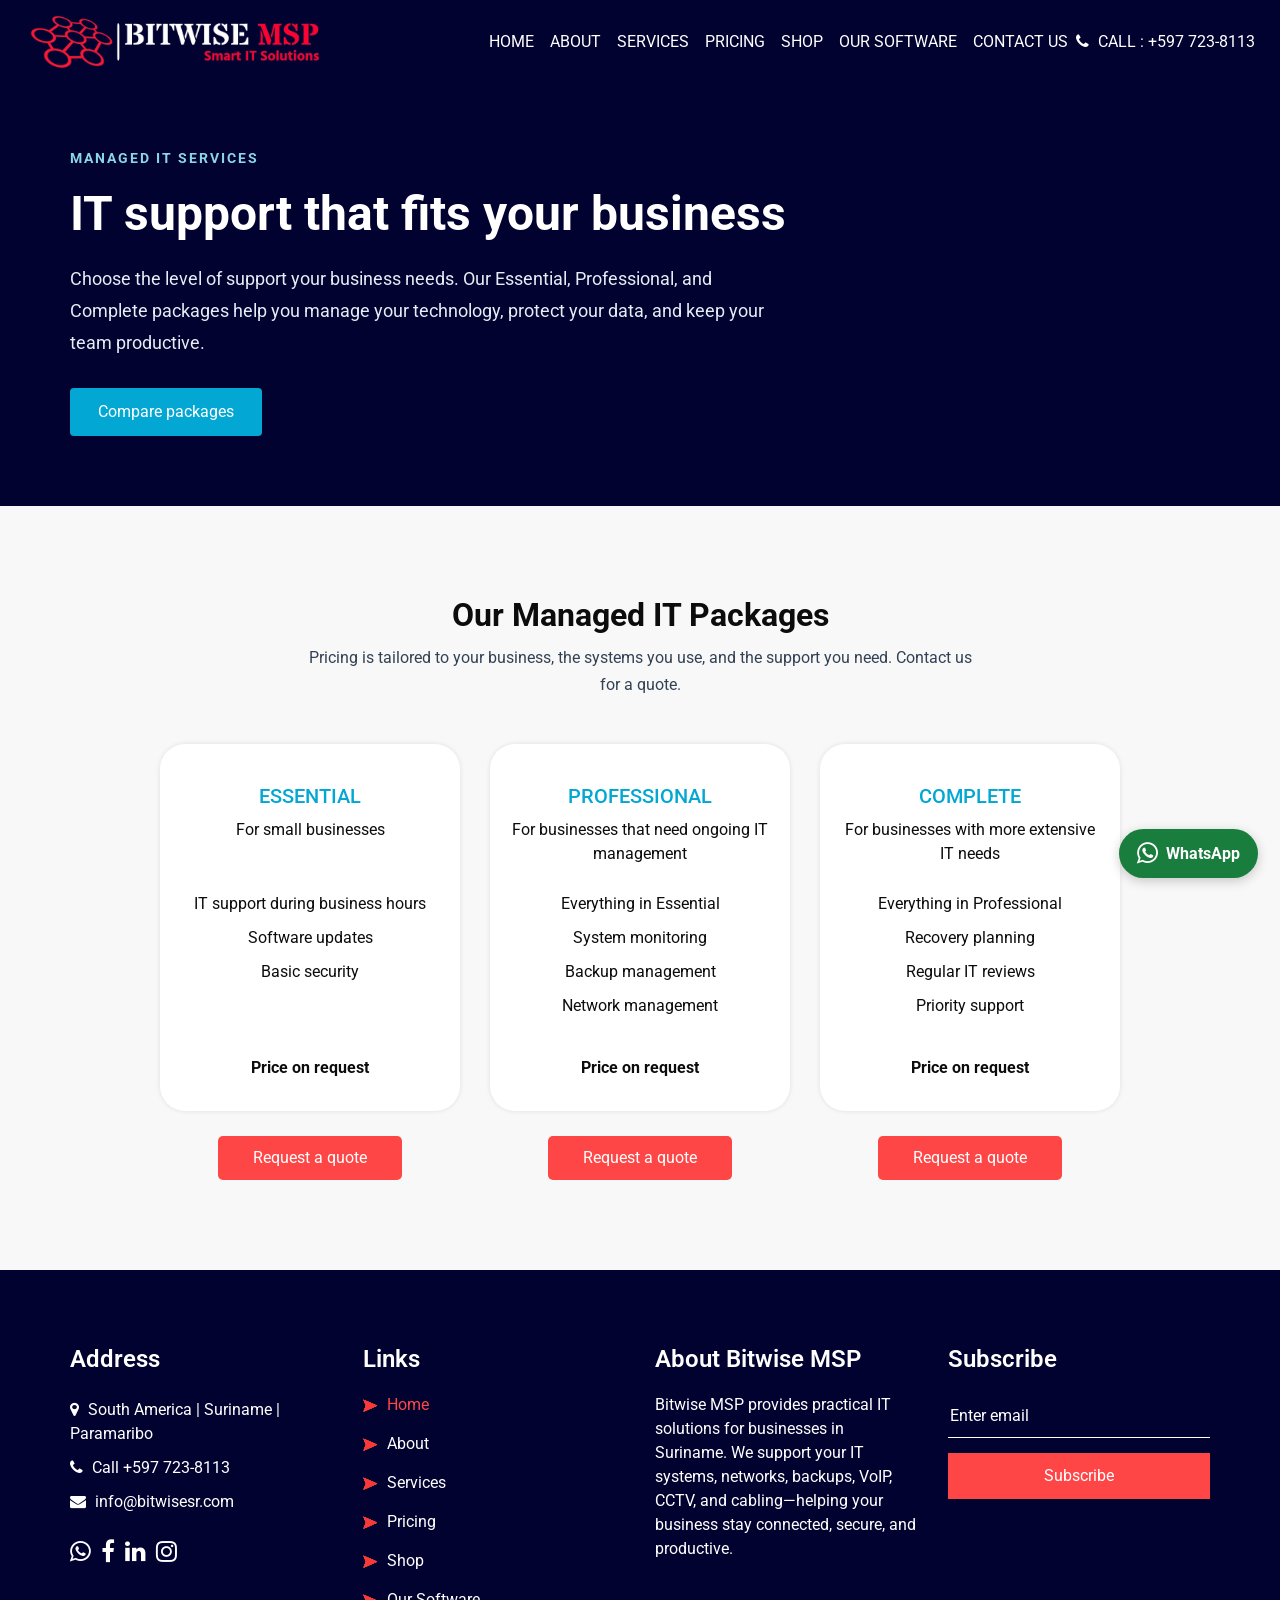
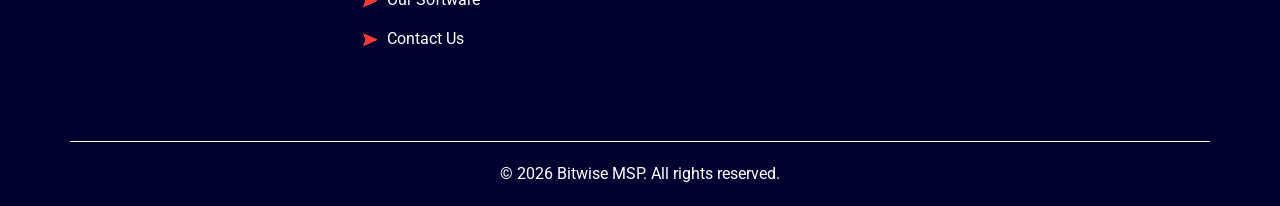
<file: price.html>
<!DOCTYPE html>
<html>

<head>
  <!-- Basic -->
  <meta charset="utf-8" />
  <meta http-equiv="X-UA-Compatible" content="IE=edge" />
  <!-- Mobile Metas -->
  <meta name="viewport" content="width=device-width, initial-scale=1, shrink-to-fit=no" />
  <!-- Site Metas -->
  <link rel="icon" href="/images/bitwise-favicon.svg" type="image/svg+xml">
  <meta name="keywords" content="" />
  <meta name="description" content="" />
  <meta name="author" content="" />

  <title>Bitwise MSP</title>


  <!-- bootstrap core css -->
  <link rel="stylesheet" type="text/css" href="css/bootstrap.css" />

  <!-- fonts style -->
  <link href="https://fonts.googleapis.com/css2?family=Roboto:wght@400;500;700;900&display=swap" rel="stylesheet">

  <!-- font awesome style -->
  <link href="css/font-awesome.min.css" rel="stylesheet" />

  <!-- Custom styles for this template -->
  <link href="css/style.css?v=equal-packages" rel="stylesheet" />
  <!-- responsive style -->
  <link href="css/responsive.css?v=f944db1" rel="stylesheet" />

  <style>
    .packages_intro { padding: 64px 0 70px; color: #fff; }
    .packages_intro .intro_label { color: #8bd6e6; font-size: 14px; font-weight: 700; letter-spacing: 2px; }
    .packages_intro h1 { max-width: 750px; font-size: clamp(32px, 5vw, 48px); font-weight: 700; margin-bottom: 20px; }
    .packages_intro p:not(.intro_label) { max-width: 720px; line-height: 1.8; font-size: 18px; color: #e5edf5; }
    .intro_button { display: inline-block; background: #03a7d3; color: #fff; padding: 12px 28px; margin-top: 12px; border-radius: 4px; }
    .intro_button:hover { background: #087c9c; color: #fff; }
    .packages_description { max-width: 680px; margin: 16px auto 0; text-align: center; color: #334155; line-height: 1.7; }
    #it-packages { scroll-margin-top: 24px; }
    @media (max-width: 575px) { .packages_intro { padding: 40px 0 48px; } }
  </style>
<style>
.whatsapp_chat { position: fixed; bottom: 22px; right: 22px; z-index: 1000; display: flex; align-items: center; gap: 8px; padding: 12px 18px; border-radius: 30px; background: #187d3d; color: #fff; box-shadow: 0 3px 12px #0003; font-weight: 700; }
.whatsapp_chat:hover, .whatsapp_chat:focus { background: #11612e; color: #fff; }
.whatsapp_chat .fa { font-size: 25px; }
@media (max-width: 575px) { .whatsapp_chat { bottom: 16px; right: 16px; padding: 10px 14px; } }
</style>
</head>

<body class="sub_page">

  <div class="hero_area">
    <!-- header section strats -->
    <header class="header_section">
      <div class="container-fluid">
        <nav class="navbar navbar-expand-lg custom_nav-container ">
          <a class="navbar-brand official-brand" href="index.html" aria-label="Bitwise MSP home"><img src="images/bitwise-official-logo.jpg" alt="Bitwise MSP — Smart IT Solutions" width="2000" height="1500"></a>

          <button class="navbar-toggler" type="button" data-toggle="collapse" data-target="#navbarSupportedContent" aria-controls="navbarSupportedContent" aria-expanded="false" aria-label="Toggle navigation">
            <span class=""> </span>
          </button>

          <div class="collapse navbar-collapse" id="navbarSupportedContent">
            <ul class="navbar-nav  ml-auto">
              <li class="nav-item ">
                <a class="nav-link" href="index.html">Home</a>
              </li>
              <li class="nav-item">
                <a class="nav-link" href="about.html"> About</a>
              </li>
              <li class="nav-item">
                <a class="nav-link" href="service.html">Services</a>
              </li>
              <li class="nav-item active">
                <a class="nav-link" href="price.html" aria-current="page">Pricing <span class="sr-only">(current)</span></a>
              </li>
              <li class="nav-item"><a class="nav-link" href="shop.html">Shop</a></li><li class="nav-item"><a class="nav-link" href="software.html">Our Software</a></li>
              <li class="nav-item">
                <a class="nav-link" href="contact.html">Contact Us</a>
              </li>
            </ul>
            <div class="quote_btn-container">
              <a href="tel:+5977238113">
                <i class="fa fa-phone" aria-hidden="true"></i>
                <span>
                  Call : +597 723-8113
                </span>
              </a>
            </div>
          </div>
        </nav>
      </div>
    </header>
    <!-- end header section -->
    <section class="packages_intro">
      <div class="container">
        <p class="intro_label">MANAGED IT SERVICES</p>
        <h1>IT support that fits your business</h1>
        <p>Choose the level of support your business needs. Our Essential, Professional, and Complete packages help you manage your technology, protect your data, and keep your team productive.</p>
        <a href="#it-packages" class="intro_button">Compare packages</a>
      </div>
    </section>
  </div>

  <!-- price section -->

  <section id="it-packages" class="price_section layout_padding"><div class="container"><div class="heading_container heading_center"><h2>Our Managed IT Packages</h2><p class="packages_description">Pricing is tailored to your business, the systems you use, and the support you need. Contact us for a quote.</p></div><div class="price_container"><div class="box"><div class="detail-box"><h6>Essential</h6><p>For small businesses</p><ul class="price_features"><li>IT support during business hours</li><li>Software updates</li><li>Basic security</li></ul><p><strong>Price on request</strong></p></div><div class="btn-box"><a href="contact.html">Request a quote</a></div></div>
<div class="box"><div class="detail-box"><h6>Professional</h6><p>For businesses that need ongoing IT management</p><ul class="price_features"><li>Everything in Essential</li><li>System monitoring</li><li>Backup management</li><li>Network management</li></ul><p><strong>Price on request</strong></p></div><div class="btn-box"><a href="contact.html">Request a quote</a></div></div>
<div class="box"><div class="detail-box"><h6>Complete</h6><p>For businesses with more extensive IT needs</p><ul class="price_features"><li>Everything in Professional</li><li>Recovery planning</li><li>Regular IT reviews</li><li>Priority support</li></ul><p><strong>Price on request</strong></p></div><div class="btn-box"><a href="contact.html">Request a quote</a></div></div></div></div></section>

  <!-- price section -->

  <!-- info section -->

  <section class="info_section layout_padding2">
    <div class="container">
      <div class="row">
        <div class="col-md-3">
          <div class="info_contact" id="contact-details">
            <h4>
              Address
            </h4>
            <div class="contact_link_box">
              <a href="contact.html#contact-details">
                <i class="fa fa-map-marker" aria-hidden="true"></i>
                <span>
                  South America | Suriname | Paramaribo
                </span>
              </a>
              <a href="tel:+5977238113">
                <i class="fa fa-phone" aria-hidden="true"></i>
                <span>
                  Call +597 723-8113
                </span>
              </a>
              <a href="mailto:info@bitwisesr.com">
                <i class="fa fa-envelope" aria-hidden="true"></i>
                <span>
                  info@bitwisesr.com
                </span>
              </a>
            </div>
          </div>
          <div class="info_social">
            <a href="https://wa.me/5977238113" target="_blank" rel="noopener noreferrer" aria-label="Chat with Bitwise MSP on WhatsApp"><i class="fa fa-whatsapp" aria-hidden="true"></i></a>
            <a href="https://www.facebook.com/BitwiseMSP">
              <i class="fa fa-facebook" aria-hidden="true"></i>
            </a>
            <a href="https://sr.linkedin.com/company/bitwisemsp">
              <i class="fa fa-linkedin" aria-hidden="true"></i>
            </a>
            <a href="https://www.instagram.com/bitwise_msp/">
              <i class="fa fa-instagram" aria-hidden="true"></i>
            </a>
          </div>
        </div>
        <div class="col-md-3">
          <div class="info_link_box">
            <h4>
              Links
            </h4>
            <div class="info_links">
              <a class="active" href="index.html">
                <img src="images/nav-bullet.png" alt="">
                Home
              </a>
              <a class="" href="about.html">
                <img src="images/nav-bullet.png" alt="">
                About
              </a>
              <a class="" href="service.html">
                <img src="images/nav-bullet.png" alt="">
                Services
              </a>
              <a class="" href="price.html">
                <img src="images/nav-bullet.png" alt="">
                Pricing
              </a>
              <a href="shop.html"><img src="images/nav-bullet.png" alt=""> Shop</a><a href="software.html"><img src="images/nav-bullet.png" alt=""> Our Software</a>
              <a class="" href="contact.html">
                <img src="images/nav-bullet.png" alt="">
                Contact Us
              </a>
            </div>
          </div>
        </div>
        <div class="col-md-3">
          <div class="info_detail">
            <h4>About Bitwise MSP</h4>
            <p>Bitwise MSP provides practical IT solutions for businesses in Suriname. We support your IT systems, networks, backups, VoIP, CCTV, and cabling—helping your business stay connected, secure, and productive.</p>
          </div>
        </div>
        <div class="col-md-3 mb-0">
          <h4>
            Subscribe
          </h4>
          <form action="https://formspree.io/f/xnnanplv" method="post">
            <input type="email" placeholder="Enter email" name="subscribeEmail" aria-label="Email address" required />
            <button type="submit">
              Subscribe
            </button>
          </form>
        </div>
      </div>
    </div>
  </section>

  <!-- end info section -->


  <!-- footer section -->
  <footer class="footer_section">
    <div class="container">
      <p>
        &copy; <span id="displayYear"></span> <a href="https://bitwisesr.com/">Bitwise MSP</a>. All rights reserved.
      </p>
    </div>
  </footer>
  <!-- footer section -->

  <!-- jQery -->
  <script src="js/jquery-3.4.1.min.js"></script>
  <!-- bootstrap js -->
  <script src="js/bootstrap.js"></script>
  <!-- custom js -->
  <script src="js/custom.js?v=audit-fixes"></script>


<a class="whatsapp_chat" href="https://wa.me/5977238113" target="_blank" rel="noopener noreferrer" aria-label="Chat with Bitwise MSP on WhatsApp"><i class="fa fa-whatsapp" aria-hidden="true"></i><span>WhatsApp</span></a>
</body>

</html>
</file>
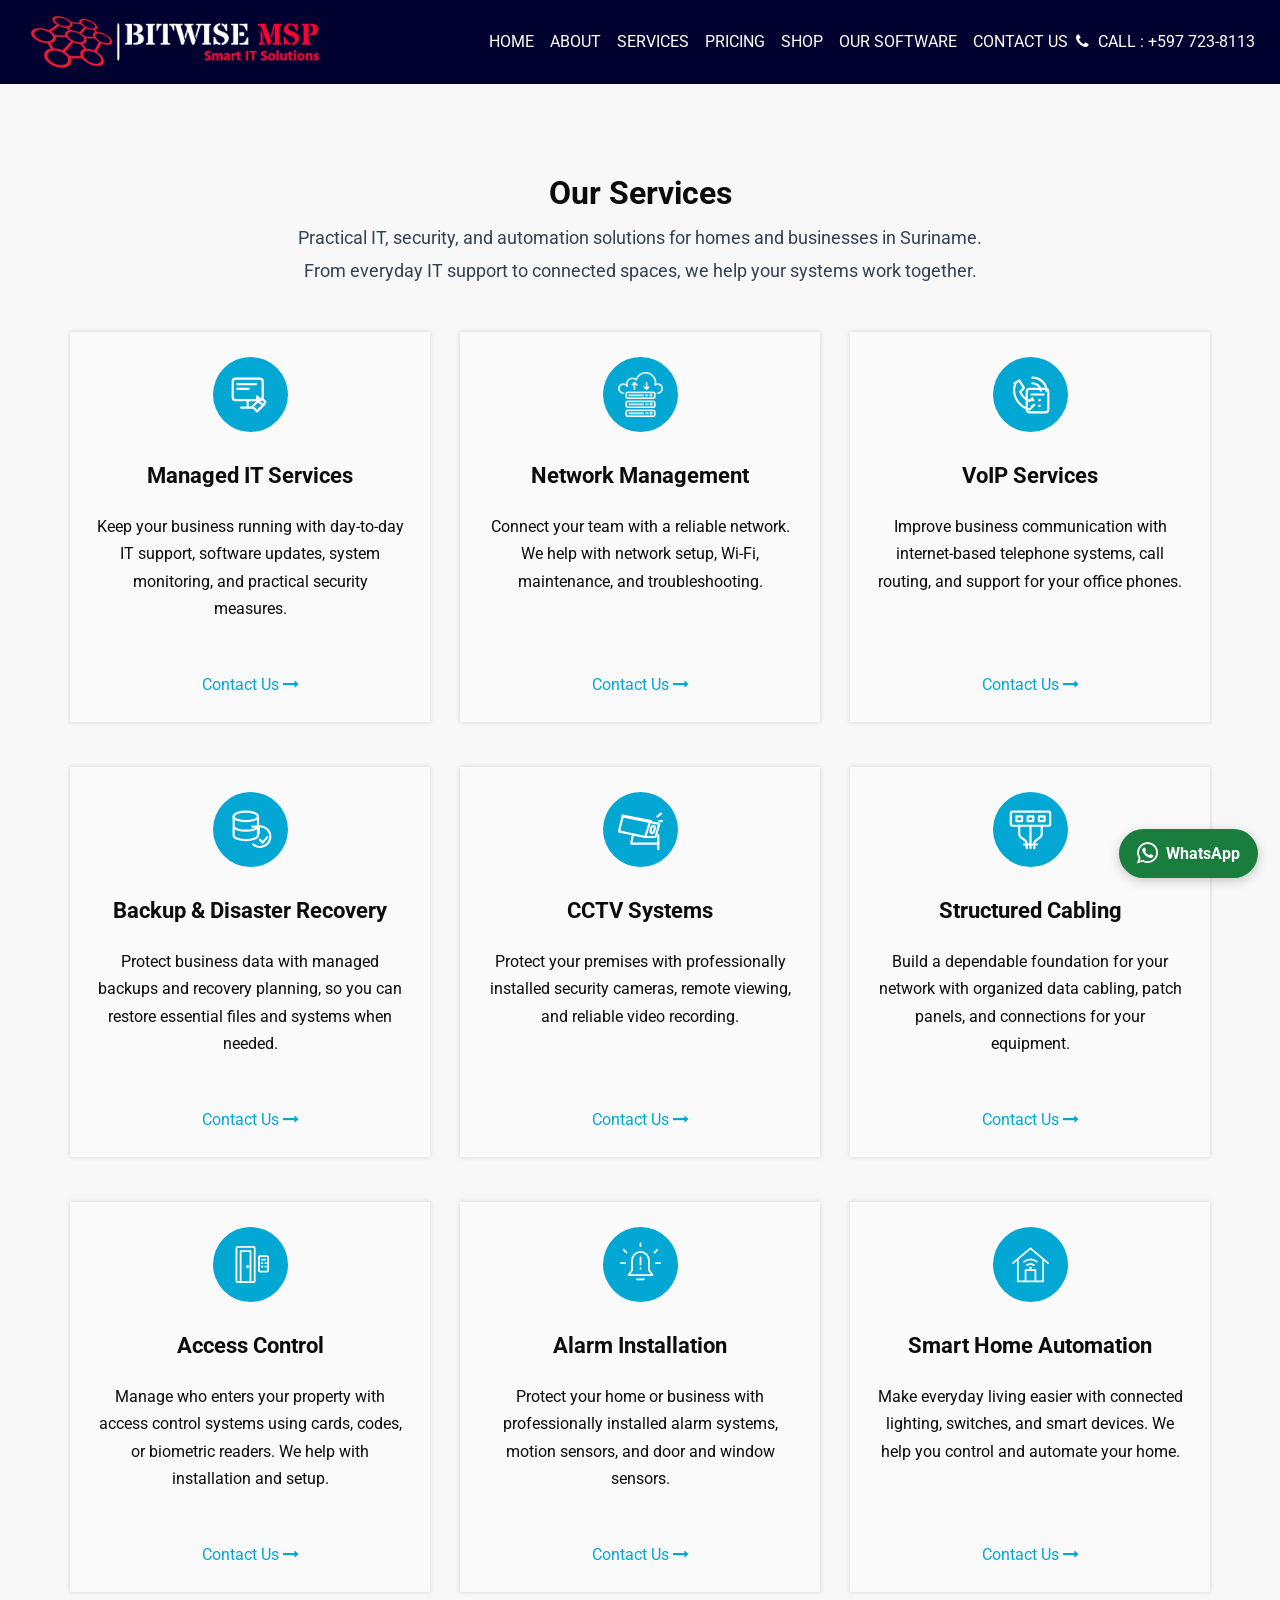
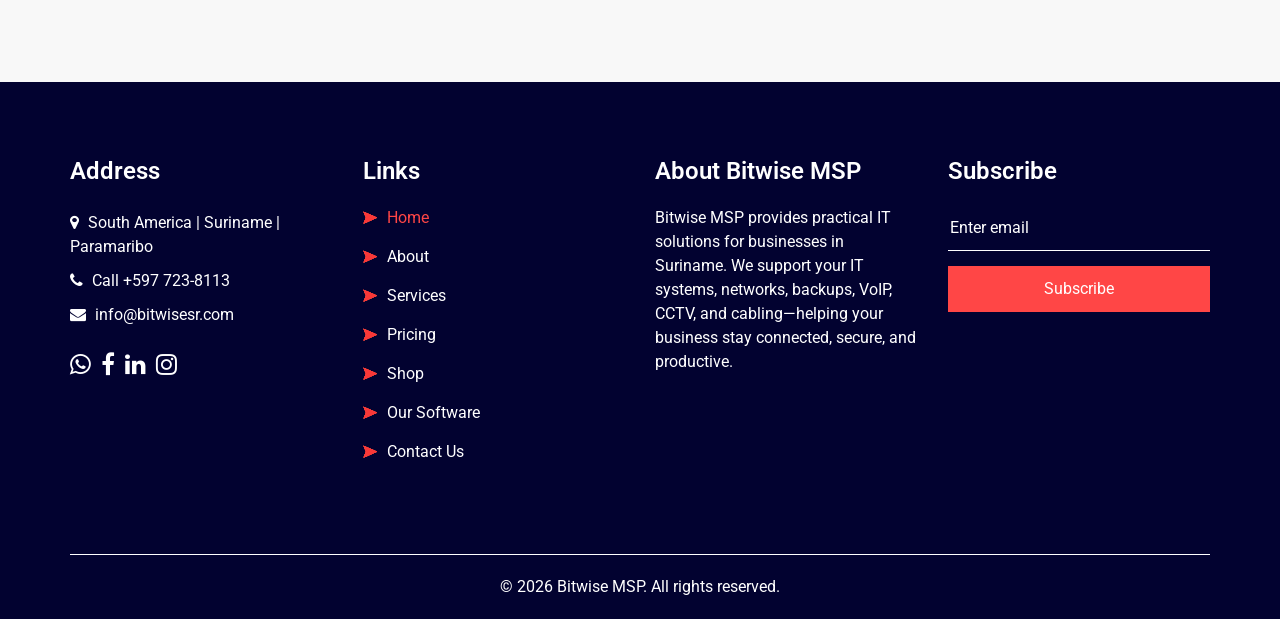
<file: service.html>
<!DOCTYPE html>
<html>

<head>
  <!-- Basic -->
  <meta charset="utf-8" />
  <meta http-equiv="X-UA-Compatible" content="IE=edge" />
  <!-- Mobile Metas -->
  <meta name="viewport" content="width=device-width, initial-scale=1, shrink-to-fit=no" />
  <!-- Site Metas -->
  <link rel="icon" href="/images/bitwise-favicon.svg" type="image/svg+xml">
  <meta name="keywords" content="" />
  <meta name="description" content="" />
  <meta name="author" content="" />

  <title>Bitwise MSP</title>


  <!-- bootstrap core css -->
  <link rel="stylesheet" type="text/css" href="css/bootstrap.css" />

  <!-- fonts style -->
  <link href="https://fonts.googleapis.com/css2?family=Roboto:wght@400;500;700;900&display=swap" rel="stylesheet">

  <!-- font awesome style -->
  <link href="css/font-awesome.min.css" rel="stylesheet" />

  <!-- Custom styles for this template -->
  <link href="css/style.css?v=equal-service-cards" rel="stylesheet" />
  <!-- responsive style -->
  <link href="css/responsive.css?v=f944db1" rel="stylesheet" />

<style>
.services_description { max-width: 720px; margin: 16px auto 8px; color: #334155; font-size: 18px; line-height: 1.8; text-align: center; }
.service_section .row > div { display: flex; }
.service_section .box { width: 100%; min-height: 390px; height: auto; }
.service_section .box .detail-box { flex: 1; display: flex; flex-direction: column; width: 100%; }
.service_section .box .detail-box h4 { min-height: 58px; }
.service_section .box .detail-box p { line-height: 1.7; }
.service_section .box .detail-box a { margin-top: auto; padding-top: 16px; }
</style>
<style>
.whatsapp_chat { position: fixed; bottom: 22px; right: 22px; z-index: 1000; display: flex; align-items: center; gap: 8px; padding: 12px 18px; border-radius: 30px; background: #187d3d; color: #fff; box-shadow: 0 3px 12px #0003; font-weight: 700; }
.whatsapp_chat:hover, .whatsapp_chat:focus { background: #11612e; color: #fff; }
.whatsapp_chat .fa { font-size: 25px; }
@media (max-width: 575px) { .whatsapp_chat { bottom: 16px; right: 16px; padding: 10px 14px; } }
</style>
</head>

<body class="sub_page">

  <div class="hero_area">
    <!-- header section strats -->
    <header class="header_section">
      <div class="container-fluid">
        <nav class="navbar navbar-expand-lg custom_nav-container ">
          <a class="navbar-brand official-brand" href="index.html" aria-label="Bitwise MSP home"><img src="images/bitwise-official-logo.jpg" alt="Bitwise MSP — Smart IT Solutions" width="2000" height="1500"></a>

          <button class="navbar-toggler" type="button" data-toggle="collapse" data-target="#navbarSupportedContent" aria-controls="navbarSupportedContent" aria-expanded="false" aria-label="Toggle navigation">
            <span class=""> </span>
          </button>

          <div class="collapse navbar-collapse" id="navbarSupportedContent">
            <ul class="navbar-nav  ml-auto">
              <li class="nav-item ">
                <a class="nav-link" href="index.html">Home</a>
              </li>
              <li class="nav-item">
                <a class="nav-link" href="about.html"> About</a>
              </li>
              <li class="nav-item active">
                <a class="nav-link" href="service.html" aria-current="page">Services</a>
              </li>
              <li class="nav-item">
                <a class="nav-link" href="price.html">Pricing</a>
              </li>
              <li class="nav-item"><a class="nav-link" href="shop.html">Shop</a></li><li class="nav-item"><a class="nav-link" href="software.html">Our Software</a></li>
              <li class="nav-item">
                <a class="nav-link" href="contact.html">Contact Us</a>
              </li>
            </ul>
            <div class="quote_btn-container">
              <a href="tel:+5977238113">
                <i class="fa fa-phone" aria-hidden="true"></i>
                <span>
                  Call : +597 723-8113
                </span>
              </a>
            </div>
          </div>
        </nav>
      </div>
    </header>
    <!-- end header section -->
  </div>

  <!-- service section -->

  <section class="service_section layout_padding"><div class="container"><div class="heading_container heading_center"><h2>Our Services</h2><p class="services_description">Practical IT, security, and automation solutions for homes and businesses in Suriname. From everyday IT support to connected spaces, we help your systems work together.</p></div><div class="row"><div class="col-md-6 col-lg-4"><div class="box"><div class="img-box"><img src="images/managed-it.svg" alt=""></div><div class="detail-box"><h4>Managed IT Services</h4><p>Keep your business running with day-to-day IT support, software updates, system monitoring, and practical security measures.</p><a href="contact.html">Contact Us <i class="fa fa-long-arrow-right" aria-hidden="true"></i></a></div></div></div>
<div class="col-md-6 col-lg-4"><div class="box"><div class="img-box"><img src="images/s2.png" alt=""></div><div class="detail-box"><h4>Network Management</h4><p>Connect your team with a reliable network. We help with network setup, Wi-Fi, maintenance, and troubleshooting.</p><a href="contact.html">Contact Us <i class="fa fa-long-arrow-right" aria-hidden="true"></i></a></div></div></div>
<div class="col-md-6 col-lg-4"><div class="box"><div class="img-box"><img src="images/voip-phone.svg" alt=""></div><div class="detail-box"><h4>VoIP Services</h4><p>Improve business communication with internet-based telephone systems, call routing, and support for your office phones.</p><a href="contact.html">Contact Us <i class="fa fa-long-arrow-right" aria-hidden="true"></i></a></div></div></div>
<div class="col-md-6 col-lg-4"><div class="box"><div class="img-box"><img src="images/backup-recovery.svg" alt=""></div><div class="detail-box"><h4>Backup & Disaster Recovery</h4><p>Protect business data with managed backups and recovery planning, so you can restore essential files and systems when needed.</p><a href="contact.html">Contact Us <i class="fa fa-long-arrow-right" aria-hidden="true"></i></a></div></div></div>
<div class="col-md-6 col-lg-4"><div class="box"><div class="img-box"><img src="images/cctv-security.svg" alt=""></div><div class="detail-box"><h4>CCTV Systems</h4><p>Protect your premises with professionally installed security cameras, remote viewing, and reliable video recording.</p><a href="contact.html">Contact Us <i class="fa fa-long-arrow-right" aria-hidden="true"></i></a></div></div></div>
<div class="col-md-6 col-lg-4"><div class="box"><div class="img-box"><img src="images/structured-cabling.svg" alt=""></div><div class="detail-box"><h4>Structured Cabling</h4><p>Build a dependable foundation for your network with organized data cabling, patch panels, and connections for your equipment.</p><a href="contact.html">Contact Us <i class="fa fa-long-arrow-right" aria-hidden="true"></i></a></div></div></div><div class="col-md-6 col-lg-4"><div class="box"><div class="img-box"><img src="images/access-control.svg" alt=""></div><div class="detail-box"><h4>Access Control</h4><p>Manage who enters your property with access control systems using cards, codes, or biometric readers. We help with installation and setup.</p><a href="contact.html">Contact Us <i class="fa fa-long-arrow-right" aria-hidden="true"></i></a></div></div></div>
<div class="col-md-6 col-lg-4"><div class="box"><div class="img-box"><img src="images/alarm-system.svg" alt=""></div><div class="detail-box"><h4>Alarm Installation</h4><p>Protect your home or business with professionally installed alarm systems, motion sensors, and door and window sensors.</p><a href="contact.html">Contact Us <i class="fa fa-long-arrow-right" aria-hidden="true"></i></a></div></div></div>
<div class="col-md-6 col-lg-4"><div class="box"><div class="img-box"><img src="images/smart-home.svg" alt=""></div><div class="detail-box"><h4>Smart Home Automation</h4><p>Make everyday living easier with connected lighting, switches, and smart devices. We help you control and automate your home.</p><a href="contact.html">Contact Us <i class="fa fa-long-arrow-right" aria-hidden="true"></i></a></div></div></div></div></div></section>
  <!-- end service section -->


  <!-- info section -->

  
  <section class="info_section layout_padding2">
    <div class="container">
      <div class="row">
        <div class="col-md-3">
          <div class="info_contact" id="contact-details">
            <h4>
              Address
            </h4>
            <div class="contact_link_box">
              <a href="contact.html#contact-details">
                <i class="fa fa-map-marker" aria-hidden="true"></i>
                <span>
                  South America | Suriname | Paramaribo
                </span>
              </a>
              <a href="tel:+5977238113">
                <i class="fa fa-phone" aria-hidden="true"></i>
                <span>
                  Call +597 723-8113
                </span>
              </a>
              <a href="mailto:info@bitwisesr.com">
                <i class="fa fa-envelope" aria-hidden="true"></i>
                <span>
                  info@bitwisesr.com
                </span>
              </a>
            </div>
          </div>
          <div class="info_social">
            <a href="https://wa.me/5977238113" target="_blank" rel="noopener noreferrer" aria-label="Chat with Bitwise MSP on WhatsApp"><i class="fa fa-whatsapp" aria-hidden="true"></i></a>
            <a href="https://www.facebook.com/BitwiseMSP">
              <i class="fa fa-facebook" aria-hidden="true"></i>
            </a>
            <a href="https://sr.linkedin.com/company/bitwisemsp">
              <i class="fa fa-linkedin" aria-hidden="true"></i>
            </a>
            <a href="https://www.instagram.com/bitwise_msp/">
              <i class="fa fa-instagram" aria-hidden="true"></i>
            </a>
          </div>
        </div>
        <div class="col-md-3">
          <div class="info_link_box">
            <h4>
              Links
            </h4>
            <div class="info_links">
              <a class="active" href="index.html">
                <img src="images/nav-bullet.png" alt="">
                Home
              </a>
              <a class="" href="about.html">
                <img src="images/nav-bullet.png" alt="">
                About
              </a>
              <a class="" href="service.html">
                <img src="images/nav-bullet.png" alt="">
                Services
              </a>
              <a class="" href="price.html">
                <img src="images/nav-bullet.png" alt="">
                Pricing
              </a>
              <a href="shop.html"><img src="images/nav-bullet.png" alt=""> Shop</a><a href="software.html"><img src="images/nav-bullet.png" alt=""> Our Software</a>
              <a class="" href="contact.html">
                <img src="images/nav-bullet.png" alt="">
                Contact Us
              </a>
            </div>
          </div>
        </div>
        <div class="col-md-3">
          <div class="info_detail">
            <h4>About Bitwise MSP</h4>
            <p>Bitwise MSP provides practical IT solutions for businesses in Suriname. We support your IT systems, networks, backups, VoIP, CCTV, and cabling—helping your business stay connected, secure, and productive.</p>
          </div>
        </div>
        <div class="col-md-3 mb-0">
          <h4>
            Subscribe
          </h4>
          <form action="https://formspree.io/f/xnnanplv" method="post">
            <input type="email" placeholder="Enter email" name="subscribeEmail" aria-label="Email address" required />
            <button type="submit">
              Subscribe
            </button>
          </form>
        </div>
      </div>
    </div>
  </section>

  <!-- end info section -->


  <!-- footer section -->
  <footer class="footer_section">
    <div class="container">
      <p>
        &copy; <span id="displayYear"></span> <a href="https://bitwisesr.com/">Bitwise MSP</a>. All rights reserved.
      </p>
    </div>
  </footer>
  <!-- footer section -->

  <!-- jQery -->
  <script src="js/jquery-3.4.1.min.js"></script>
  <!-- bootstrap js -->
  <script src="js/bootstrap.js"></script>
  <!-- custom js -->
  <script src="js/custom.js?v=audit-fixes"></script>


<a class="whatsapp_chat" href="https://wa.me/5977238113" target="_blank" rel="noopener noreferrer" aria-label="Chat with Bitwise MSP on WhatsApp"><i class="fa fa-whatsapp" aria-hidden="true"></i><span>WhatsApp</span></a>
</body>


</html>
</file>
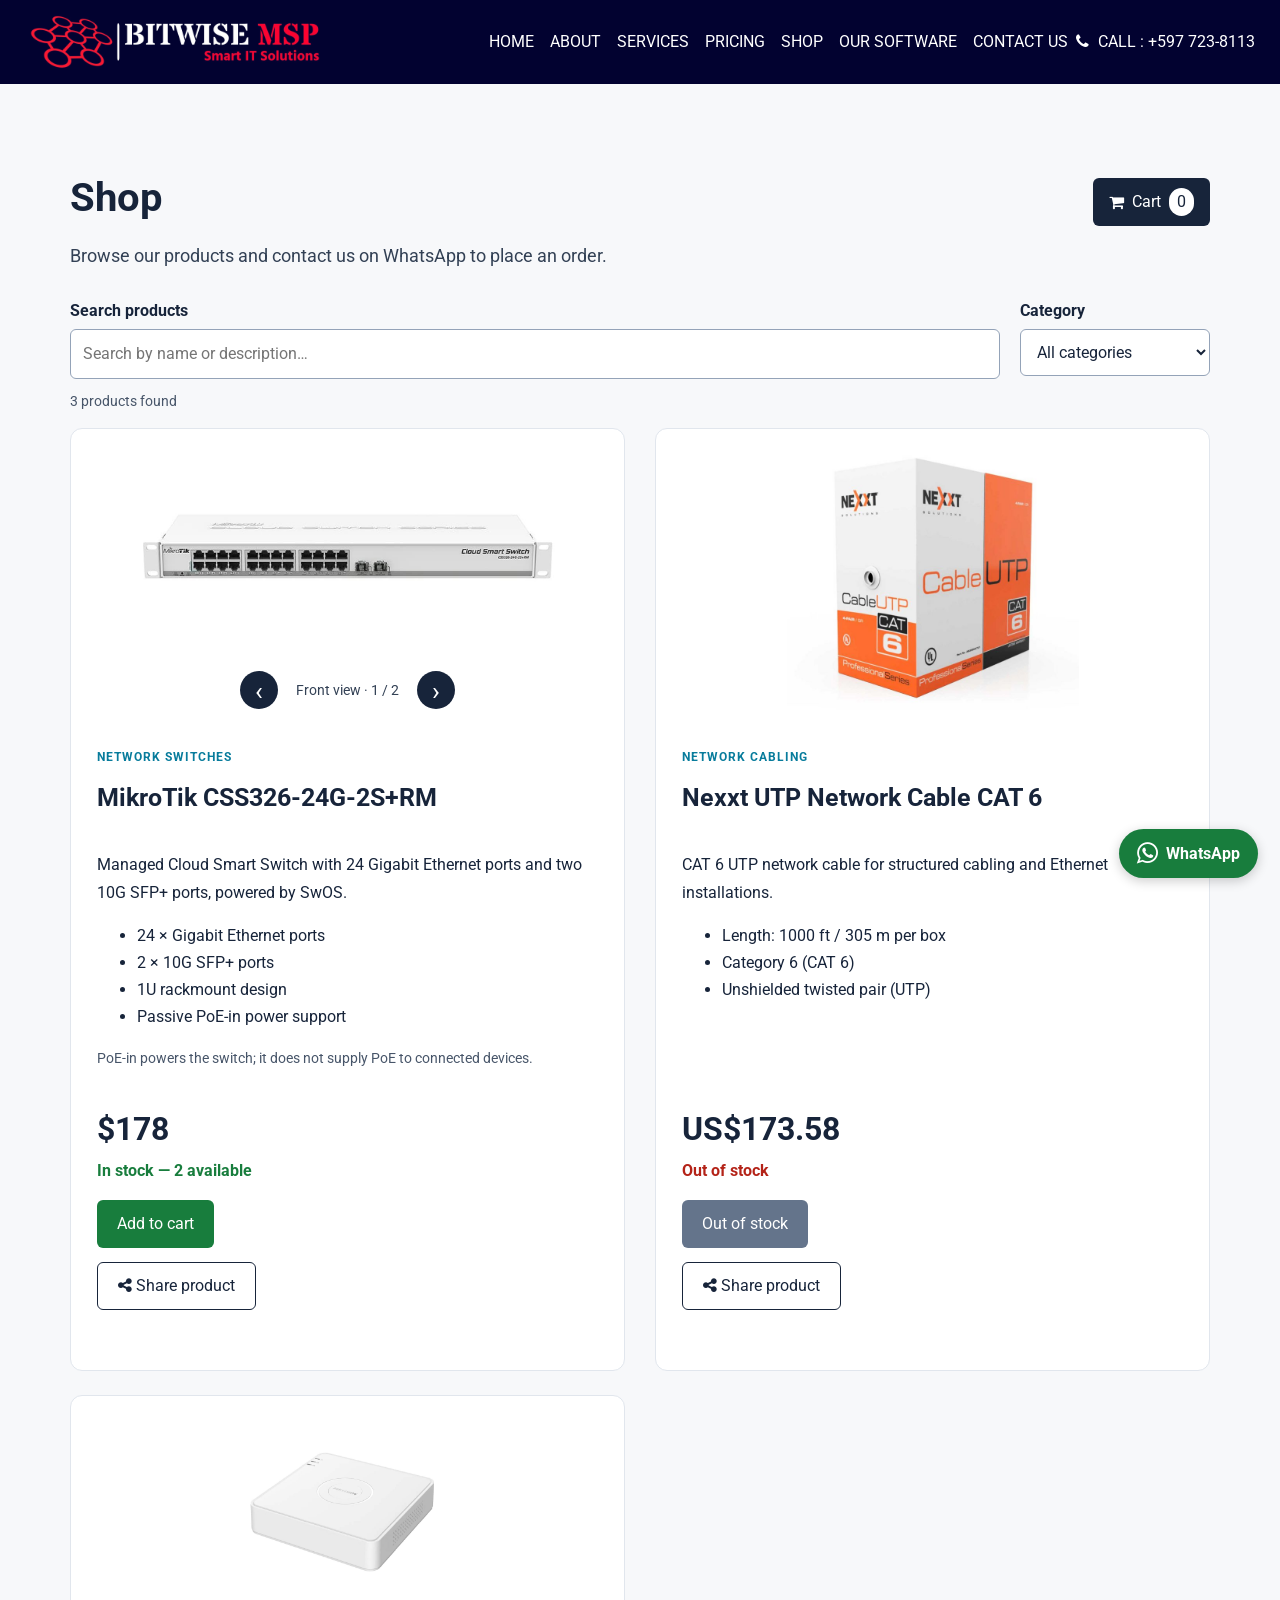
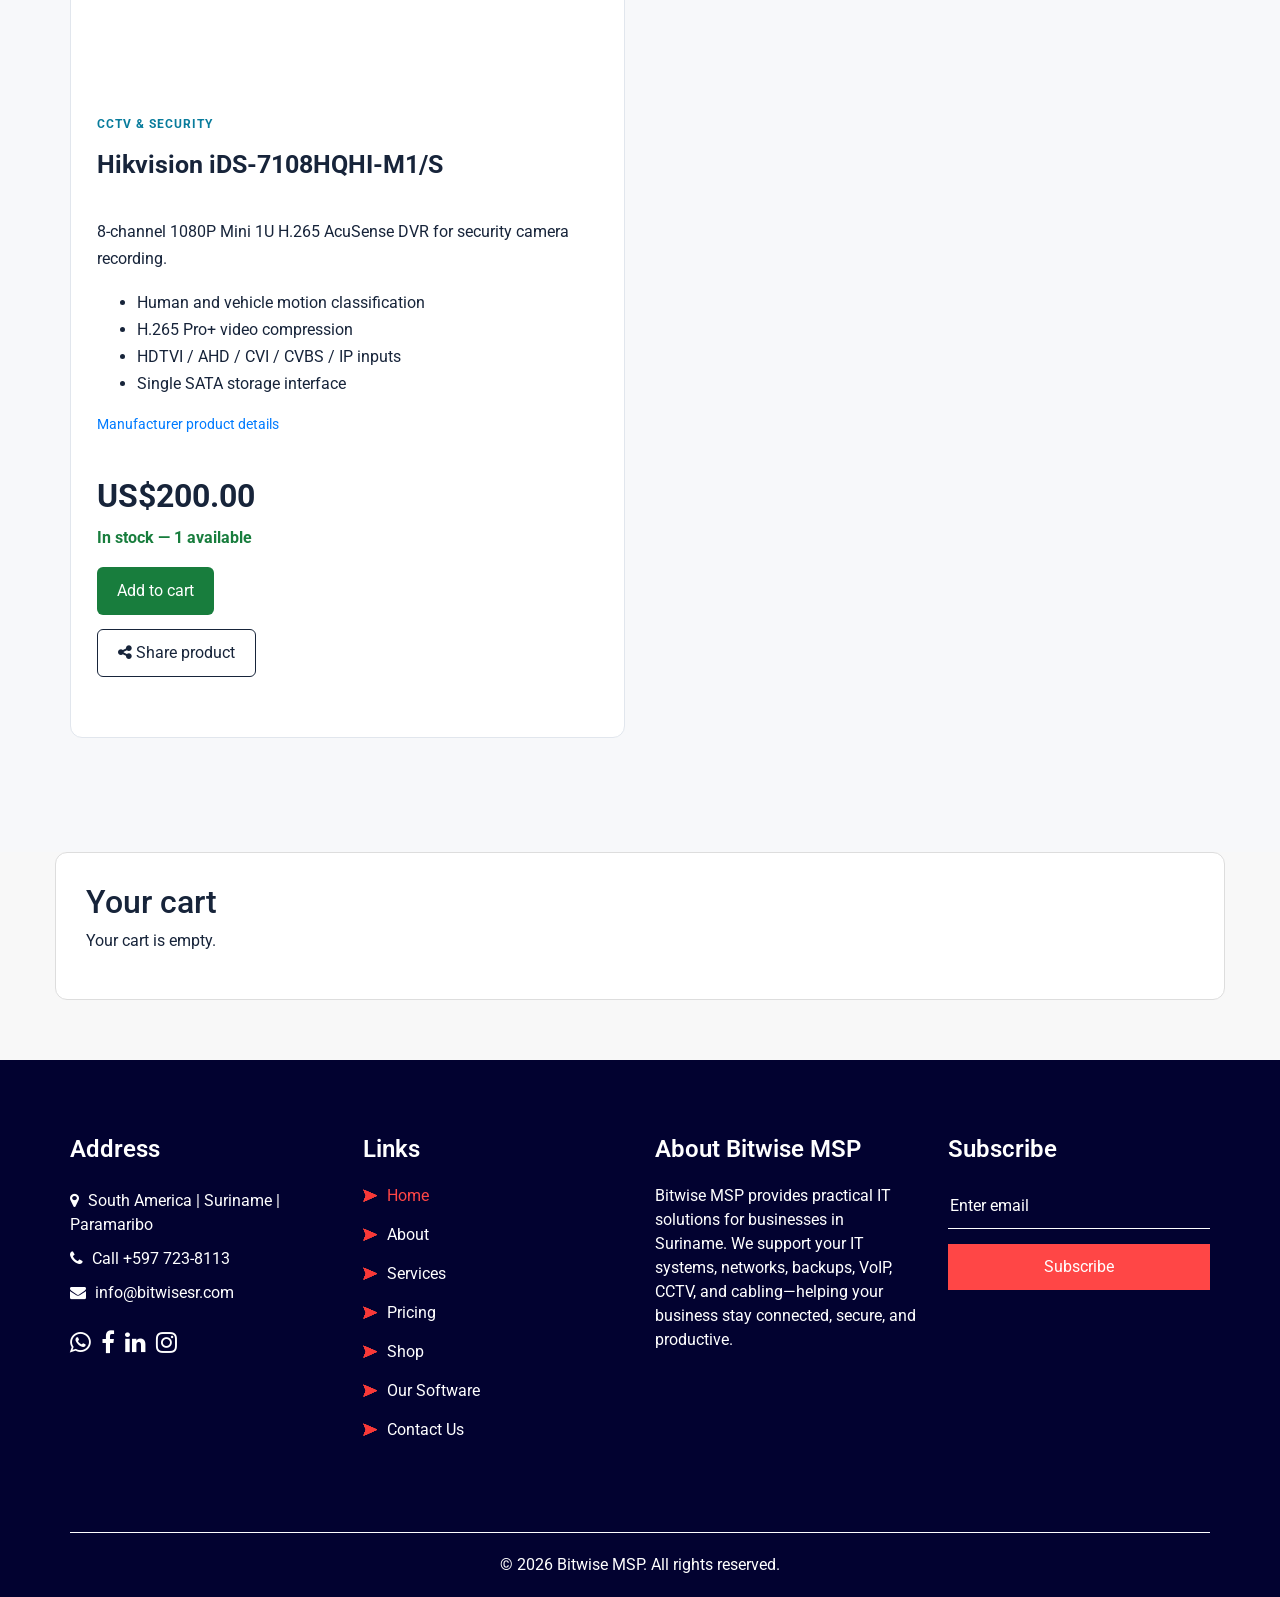
<file: shop.html>
<!DOCTYPE html>
<html>

<head>
  <!-- Basic -->
  <meta charset="utf-8" />
  <meta http-equiv="X-UA-Compatible" content="IE=edge" />
  <!-- Mobile Metas -->
  <meta name="viewport" content="width=device-width, initial-scale=1, shrink-to-fit=no" />
  <!-- Site Metas -->
  <link rel="icon" href="/images/bitwise-favicon.svg" type="image/svg+xml">
  <meta name="keywords" content="" />
  <meta name="description" content="" />
  <meta name="author" content="" />

  <title>Shop | Bitwise MSP</title>


  <!-- bootstrap core css -->
  <link rel="stylesheet" type="text/css" href="css/bootstrap.css" />

  <!-- fonts style -->
  <link href="https://fonts.googleapis.com/css2?family=Roboto:wght@400;500;700;900&display=swap" rel="stylesheet">

  <!-- font awesome style -->
  <link href="css/font-awesome.min.css" rel="stylesheet" />

  <!-- Custom styles for this template -->
  <link href="css/style.css?v=equal-service-cards" rel="stylesheet" />
  <!-- responsive style -->
  <link href="css/responsive.css?v=f944db1" rel="stylesheet" />

<style>
.services_description { max-width: 720px; margin: 16px auto 8px; color: #334155; font-size: 18px; line-height: 1.8; text-align: center; }
.service_section .row > div { display: flex; }
.service_section .box { width: 100%; min-height: 390px; height: auto; }
.service_section .box .detail-box { flex: 1; display: flex; flex-direction: column; width: 100%; }
.service_section .box .detail-box h4 { min-height: 58px; }
.service_section .box .detail-box p { line-height: 1.7; }
.service_section .box .detail-box a { margin-top: auto; padding-top: 16px; }
</style>
<style>
.whatsapp_chat { position: fixed; bottom: 22px; right: 22px; z-index: 1000; display: flex; align-items: center; gap: 8px; padding: 12px 18px; border-radius: 30px; background: #187d3d; color: #fff; box-shadow: 0 3px 12px #0003; font-weight: 700; }
.whatsapp_chat:hover, .whatsapp_chat:focus { background: #11612e; color: #fff; }
.whatsapp_chat .fa { font-size: 25px; }
@media (max-width: 575px) { .whatsapp_chat { bottom: 16px; right: 16px; padding: 10px 14px; } }
</style>
<style>
.shop_section { color: #17243a; background: #f7f8fa; }
.shop_section h1 { font-weight: 700; }
.shop_intro { color: #334155; font-size: 18px; margin-bottom: 30px; }
.product_card { background: #fff; border: 1px solid #e1e6ed; border-radius: 12px; overflow: hidden; }
.product_card > img { display: block; width: 100%; height: 230px; object-fit: contain; }
.product_content { padding: 26px; }
.product_content h2 { font-size: 25px; font-weight: 700; }
.product_content p, .product_content li { line-height: 1.7; }
.product_category { color: #087c9c; font-weight: 700; font-size: 12px; letter-spacing: 1px; }
.product_note { color: #475569; font-size: 14px; }
.product_price { font-size: 32px; font-weight: 700; margin-bottom: 0; }
.product_stock { color: #187d3d; font-weight: 700; }
.product_order { display: inline-block; background: #187d3d; color: white; padding: 12px 20px; border-radius: 6px; }
.product_order:hover { background: #11612e; color: white; }
</style><style>.product_share { display: block; margin-top: 14px; padding: 11px 20px; border: 1px solid #17243a; border-radius: 6px; color: #17243a; background: #fff; cursor: pointer; } .product_share:hover { background: #edf2f7; } #share-status { margin: 10px 0 0; font-size: 14px; overflow-wrap: anywhere; }</style><style>.product_gallery img { display: block; width: 100%; height: 230px; object-fit: contain; } .gallery_controls { display:flex; align-items:center; justify-content:center; gap:18px; padding: 8px 12px; } .gallery_controls button { background:#17243a; color:#fff; border:0; border-radius:50%; width:38px; height:38px; font-size:26px; cursor:pointer; } .gallery_controls button:hover { background:#087c9c; } #photo-caption { font-size:14px; color:#334155; }</style><style>.cart_panel { padding:30px; margin-bottom:60px; background:#fff; border:1px solid #ddd; border-radius:12px; color:#17243a; } .cart_panel select { display:block; margin:8px 0 18px; padding:10px; max-width:100%; } #quantity { width:60px; margin:10px; } .cart_panel button { border:1px solid #ccc; padding:8px; border-radius:4px; } button.product_order { border:0; cursor:pointer; } .bank_table { width:100%; margin:20px 0; font-size:14px; } .bank_table th,.bank_table td { padding:8px 3px; border-bottom:1px solid #ddd; } [hidden] { display:none!important; }</style><style>.shop_heading{display:flex;align-items:center;justify-content:space-between;gap:16px;margin-bottom:12px}.cart_shortcut{display:inline-flex;align-items:center;gap:8px;padding:10px 16px;border-radius:6px;background:#17243a;color:#fff}.cart_shortcut:hover{color:#fff;background:#087c9c}#cart-count{background:#fff;color:#17243a;border-radius:20px;padding:2px 8px}#customer-details{margin:24px 0}#customer-details label{display:block;font-weight:700;margin:14px 0 6px}#customer-details input,#customer-details textarea{width:100%;max-width:600px;padding:10px;border:1px solid #94a3b8;border-radius:5px}#customer-details p{margin-top:12px;font-size:14px;color:#475569}#cart{scroll-margin-top:20px}</style><style>.shop_section .row > div { display:flex; margin-bottom:24px; } .shop_section .product_card { width:100%; }</style><style>
.shop_section .product_card { display:flex; flex-direction:column; }
.product_gallery { height:292px; flex-shrink:0; }
.product_gallery img { height:230px; }
.product_gallery .gallery_controls { height:62px; padding:8px 12px; }
.shop_section .product_card > img { height:292px; flex-shrink:0; }
.product_content { display:flex; flex-direction:column; flex:1; }
.product_content h2 { min-height:60px; }
.product_content .product_price { margin-top:auto; padding-top:16px; }
.product_content .product_order { align-self:flex-start; min-height:48px; }
.product_content .product_share { align-self:flex-start; min-height:44px; }
</style><style>.shop_filters{display:flex;gap:20px;margin:24px 0 12px}.shop_filters>div:first-child{flex:1}.shop_filters label{display:block;font-weight:700;margin-bottom:6px}.shop_filters input,.shop_filters select{width:100%;padding:12px;border:1px solid #94a3b8;border-radius:6px;background:white;color:#17243a}#search-results{color:#475569;font-size:14px}.shop_section .product_card{height:100%}.product_content [role="status"]{min-height:24px;margin:10px 0 0}@media(max-width:575px){.shop_filters{flex-direction:column}}</style></head>

<body class="sub_page">

  <div class="hero_area">
    <!-- header section strats -->
    <header class="header_section">
      <div class="container-fluid">
        <nav class="navbar navbar-expand-lg custom_nav-container ">
          <a class="navbar-brand official-brand" href="index.html" aria-label="Bitwise MSP home"><img src="images/bitwise-official-logo.jpg" alt="Bitwise MSP — Smart IT Solutions" width="2000" height="1500"></a>

          <button class="navbar-toggler" type="button" data-toggle="collapse" data-target="#navbarSupportedContent" aria-controls="navbarSupportedContent" aria-expanded="false" aria-label="Toggle navigation">
            <span class=""> </span>
          </button>

          <div class="collapse navbar-collapse" id="navbarSupportedContent">
            <ul class="navbar-nav  ml-auto">
              <li class="nav-item ">
                <a class="nav-link" href="index.html">Home</a>
              </li>
              <li class="nav-item">
                <a class="nav-link" href="about.html"> About</a>
              </li>
              <li class="nav-item">
                <a class="nav-link" href="service.html">Services</a>
              </li>
              <li class="nav-item">
                <a class="nav-link" href="price.html">Pricing</a>
              </li>
              <li class="nav-item active"><a class="nav-link" href="shop.html" aria-current="page">Shop</a></li><li class="nav-item"><a class="nav-link" href="software.html">Our Software</a></li>
              <li class="nav-item">
                <a class="nav-link" href="contact.html">Contact Us</a>
              </li>
            </ul>
            <div class="quote_btn-container">
              <a href="tel:+5977238113">
                <i class="fa fa-phone" aria-hidden="true"></i>
                <span>
                  Call : +597 723-8113
                </span>
              </a>
            </div>
          </div>
        </nav>
      </div>
    </header>
    <!-- end header section -->
  </div>

  <!-- service section -->

  <section class="shop_section layout_padding"><div class="container"><div class="shop_heading"><h1>Shop</h1><a class="cart_shortcut" href="#cart"><i class="fa fa-shopping-cart" aria-hidden="true"></i> Cart <span id="cart-count" aria-live="polite">0</span></a></div><p class="shop_intro">Browse our products and contact us on WhatsApp to place an order.</p><div class="shop_filters"><div><label for="product-search">Search products</label><input id="product-search" type="search" placeholder="Search by name or description…"></div><div><label for="product-category">Category</label><select id="product-category"><option value="all">All categories</option><option value="switches">Network Switches</option><option value="cabling">Network Cabling</option><option value="cctv">CCTV &amp; Security</option><option value="software">Software &amp; Licenses</option></select></div></div><p id="search-results" role="status" aria-live="polite"></p><div class="row"><div class="col-md-6 col-lg-6"><article id="mikrotik-css326" data-category="switches" class="product_card"><div class="product_gallery" aria-label="Product photos"><img id="switch-photo" src="images/mikrotik-css326.svg" width="1280" height="629" alt="MikroTik CSS326-24G-2S+RM — front view"><div class="gallery_controls"><button type="button" id="photo-prev" aria-label="Previous product photo">‹</button><span id="photo-caption" aria-live="polite">Front view · 1 / 2</span><button type="button" id="photo-next" aria-label="Next product photo">›</button></div></div><div class="product_content"><p class="product_category">NETWORK SWITCHES</p><h2>MikroTik CSS326-24G-2S+RM</h2><p>Managed Cloud Smart Switch with 24 Gigabit Ethernet ports and two 10G SFP+ ports, powered by SwOS.</p><ul><li>24 × Gigabit Ethernet ports</li><li>2 × 10G SFP+ ports</li><li>1U rackmount design</li><li>Passive PoE-in power support</li></ul><p class="product_note">PoE-in powers the switch; it does not supply PoE to connected devices.</p><p class="product_price">$178</p><p class="product_stock">In stock — 2 available</p><button class="product_order" type="button" id="add-cart">Add to cart</button><button type="button" class="product_share" id="share-product"><i class="fa fa-share-alt" aria-hidden="true"></i> Share product</button><p id="share-status" role="status" aria-live="polite"></p></div></article></div><div class="col-md-6 col-lg-6"><article id="nexxt-cat6" data-category="cabling" class="product_card"><img src="images/nexxt-cat6.svg" width="750" height="750" alt="Nexxt UTP CAT 6 network cable box"><div class="product_content"><p class="product_category">NETWORK CABLING</p><h2>Nexxt UTP Network Cable CAT 6</h2><p>CAT 6 UTP network cable for structured cabling and Ethernet installations.</p><ul><li>Length: 1000 ft / 305 m per box</li><li>Category 6 (CAT 6)</li><li>Unshielded twisted pair (UTP)</li></ul><p class="product_price">US$173.58</p><p class="product_stock" style="color:#b42318">Out of stock</p><button type="button" class="product_order" disabled style="background:#64748b;cursor:not-allowed">Out of stock</button><button type="button" class="product_share" id="share-nexxt"><i class="fa fa-share-alt" aria-hidden="true"></i> Share product</button><p id="nexxt-share-status" role="status" aria-live="polite"></p></div></article></div><div class="col-md-6 col-lg-6"><article id="hikvision-ids7108" data-category="cctv" class="product_card"><div class="product_gallery" aria-label="Hikvision product photo"><img id="hik-photo" src="images/hikvision-dvr-front.svg" width="1500" height="1500" alt="Hikvision DVR front and top view"></div><div class="product_content"><p class="product_category">CCTV &amp; SECURITY</p><h2>Hikvision iDS-7108HQHI-M1/S</h2><p>8-channel 1080P Mini 1U H.265 AcuSense DVR for security camera recording.</p><ul><li>Human and vehicle motion classification</li><li>H.265 Pro+ video compression</li><li>HDTVI / AHD / CVI / CVBS / IP inputs</li><li>Single SATA storage interface</li></ul><p class="product_note"><a href="https://www.hikvision.com/en/products/Turbo-HD-Products/DVR/Value-Series/ids-7108hqhi-m1-s/" target="_blank" rel="noopener noreferrer">Manufacturer product details</a></p><p class="product_price">US$200.00</p><p class="product_stock">In stock — 1 available</p><button type="button" class="product_order" id="add-hik-cart">Add to cart</button><button type="button" class="product_share" id="share-hik"><i class="fa fa-share-alt" aria-hidden="true"></i> Share product</button><p id="hik-share-status" role="status" aria-live="polite"></p></div></article></div></div></div></section>


<section class="container cart_panel" id="cart"><h2>Your cart</h2><p id="cart-empty">Your cart is empty.</p><div id="cart-items" hidden><div id="switch-cart-row"><p><strong>MikroTik CSS326-24G-2S+RM — US$178 each</strong></p><label for="quantity">Quantity (2 available)</label> <input id="quantity" type="number" min="1" max="2" value="1"><button id="remove-cart" type="button">Remove</button></div><div id="hik-cart-row" hidden><p><strong>Hikvision iDS-7108HQHI-M1/S — US$200 each</strong></p><label for="hik-quantity">Quantity (1 available)</label> <input id="hik-quantity" type="number" min="1" max="1" value="1"><button type="button" id="remove-hik">Remove</button></div><hr><label for="fulfilment">Pickup or delivery</label><select id="fulfilment"><option value="pickup">Pickup — free</option><option value="delivery">Delivery within Paramaribo — US$15</option></select><p><label><input id="installation" type="checkbox"> Request configuration / installation — price on request</label></p><label for="currency">Payment currency</label><select id="currency"><option value="USD">USD</option><option value="SRD">SRD</option></select><p id="cart-total" class="product_price"></p><p id="payment-note"></p><form id="customer-details"><h3>Your details</h3><label for="customer-name">Full name</label><input id="customer-name" name="name" autocomplete="name" maxlength="120" required><label for="customer-phone">Phone number</label><input id="customer-phone" name="phone" type="tel" autocomplete="tel" maxlength="40" required><div id="delivery-fields" hidden><label for="customer-address">Delivery address in Paramaribo</label><textarea id="customer-address" name="address" autocomplete="street-address" rows="3" maxlength="500"></textarea><label for="delivery-notes">Delivery instructions (optional)</label><textarea id="delivery-notes" name="instructions" rows="2" maxlength="500"></textarea></div><p>Your details will be included in the WhatsApp message to Bitwise MSP when you continue.</p></form><h3>Bank transfer details</h3><table class="bank_table"><thead><tr><th>Bank</th><th>USD account</th><th>SRD account</th></tr></thead><tbody><tr><td>Finabank</td><td>1001560618</td><td>1001531267</td></tr><tr><td>Harkrinbank</td><td>208655197</td><td>209973168</td></tr><tr><td>DSB</td><td>3972860</td><td>9929592</td></tr></tbody></table><p>Use the account matching your payment currency. For SRD payments, use the SRD total shown above. If unavailable, confirm the amount with us before transferring. For configuration or installation, request the complete quote before payment.</p><p>Confirm availability and the account holder with us before transferring. Your order and payment are confirmed by Bitwise MSP via WhatsApp. Attach your transfer receipt in the WhatsApp chat.</p><button id="checkout-whatsapp" class="product_order" type="submit" form="customer-details">Continue via WhatsApp</button></div><p id="cart-status" role="status" aria-live="polite"></p></section>
  <!-- info section -->

  
  <section class="info_section layout_padding2">
    <div class="container">
      <div class="row">
        <div class="col-md-3">
          <div class="info_contact" id="contact-details">
            <h4>
              Address
            </h4>
            <div class="contact_link_box">
              <a href="contact.html#contact-details">
                <i class="fa fa-map-marker" aria-hidden="true"></i>
                <span>
                  South America | Suriname | Paramaribo
                </span>
              </a>
              <a href="tel:+5977238113">
                <i class="fa fa-phone" aria-hidden="true"></i>
                <span>
                  Call +597 723-8113
                </span>
              </a>
              <a href="mailto:info@bitwisesr.com">
                <i class="fa fa-envelope" aria-hidden="true"></i>
                <span>
                  info@bitwisesr.com
                </span>
              </a>
            </div>
          </div>
          <div class="info_social">
            <a href="https://wa.me/5977238113" target="_blank" rel="noopener noreferrer" aria-label="Chat with Bitwise MSP on WhatsApp"><i class="fa fa-whatsapp" aria-hidden="true"></i></a>
            <a href="https://www.facebook.com/BitwiseMSP">
              <i class="fa fa-facebook" aria-hidden="true"></i>
            </a>
            <a href="https://sr.linkedin.com/company/bitwisemsp">
              <i class="fa fa-linkedin" aria-hidden="true"></i>
            </a>
            <a href="https://www.instagram.com/bitwise_msp/">
              <i class="fa fa-instagram" aria-hidden="true"></i>
            </a>
          </div>
        </div>
        <div class="col-md-3">
          <div class="info_link_box">
            <h4>
              Links
            </h4>
            <div class="info_links">
              <a class="active" href="index.html">
                <img src="images/nav-bullet.png" alt="">
                Home
              </a>
              <a class="" href="about.html">
                <img src="images/nav-bullet.png" alt="">
                About
              </a>
              <a class="" href="service.html">
                <img src="images/nav-bullet.png" alt="">
                Services
              </a>
              <a class="" href="price.html">
                <img src="images/nav-bullet.png" alt="">
                Pricing
              </a>
              <a href="shop.html"><img src="images/nav-bullet.png" alt=""> Shop</a><a href="software.html"><img src="images/nav-bullet.png" alt=""> Our Software</a>
              <a class="" href="contact.html">
                <img src="images/nav-bullet.png" alt="">
                Contact Us
              </a>
            </div>
          </div>
        </div>
        <div class="col-md-3">
          <div class="info_detail">
            <h4>About Bitwise MSP</h4>
            <p>Bitwise MSP provides practical IT solutions for businesses in Suriname. We support your IT systems, networks, backups, VoIP, CCTV, and cabling—helping your business stay connected, secure, and productive.</p>
          </div>
        </div>
        <div class="col-md-3 mb-0">
          <h4>
            Subscribe
          </h4>
          <form action="https://formspree.io/f/xnnanplv" method="post">
            <input type="email" placeholder="Enter email" name="subscribeEmail" aria-label="Email address" required />
            <button type="submit">
              Subscribe
            </button>
          </form>
        </div>
      </div>
    </div>
  </section>

  <!-- end info section -->


  <!-- footer section -->
  <footer class="footer_section">
    <div class="container">
      <p>
        &copy; <span id="displayYear"></span> <a href="https://bitwisesr.com/">Bitwise MSP</a>. All rights reserved.
      </p>
    </div>
  </footer>
  <!-- footer section -->

  <!-- jQery -->
  <script src="js/jquery-3.4.1.min.js"></script>
  <!-- bootstrap js -->
  <script src="js/bootstrap.js"></script>
  <!-- custom js -->
  <script src="js/custom.js?v=audit-fixes"></script>


<a class="whatsapp_chat" href="https://wa.me/5977238113" target="_blank" rel="noopener noreferrer" aria-label="Chat with Bitwise MSP on WhatsApp"><i class="fa fa-whatsapp" aria-hidden="true"></i><span>WhatsApp</span></a>
<script>
document.getElementById('share-product').addEventListener('click', async function () {
  var data = {title: 'MikroTik CSS326-24G-2S+RM | Bitwise MSP', text: 'MikroTik CSS326-24G-2S+RM — $178. Available at Bitwise MSP.', url: 'https://bitwisesr.com/shop.html#mikrotik-css326'};
  var status = document.getElementById('share-status');
  status.textContent = '';
  if (navigator.share) {
    try { await navigator.share(data); return; }
    catch (error) { if (error.name === 'AbortError') return; }
  }
  try { await navigator.clipboard.writeText(data.url); status.textContent = 'Product link copied. Paste it into any app to share.'; }
  catch (error) {
    status.textContent = 'Copy this product link: ';
    var link = document.createElement('a'); link.href = data.url; link.textContent = data.url; status.appendChild(link);
  }
});
</script><script>
(function () {
var photos = [{src:'images/mikrotik-css326.svg', label:'Front view'}, {src:'images/mikrotik-css326-back.svg', label:'Rear view'}];
var current = 0;
function showPhoto(step) {
current = (current + step + photos.length) % photos.length;
var image = document.getElementById('switch-photo');
image.src = photos[current].src;
image.alt = 'MikroTik CSS326-24G-2S+RM — ' + photos[current].label.toLowerCase();
document.getElementById('photo-caption').textContent = photos[current].label + ' · ' + (current + 1) + ' / ' + photos.length;
}
document.getElementById('photo-prev').addEventListener('click', function () { showPhoto(-1); });
document.getElementById('photo-next').addEventListener('click', function () { showPhoto(1); });
})();
</script><script>
(function(){
var q=document.getElementById('quantity'), f=document.getElementById('fulfilment'), i=document.getElementById('installation'), cur=document.getElementById('currency'), n=0, h=0, rate=null, checkoutUrl="";
try{n=Math.min(2,Math.max(0,parseInt(localStorage.getItem('bitwise-cart-css326'))||0));}catch(e){}
try{h=Math.min(1,Math.max(0,parseInt(localStorage.getItem('bitwise-cart-hik7108'))||0));}catch(e){}
function validRate(r){
var age=Date.now()-Date.parse(r.fetched_at), sourceAge=Date.now()-Date.parse(r.source_date+'T00:00:00Z');
return Number.isFinite(r.base_rate)&&r.base_rate>=1&&r.base_rate<=1000&&r.markup_srd_per_usd===1.25&&Math.abs(r.shop_rate-r.base_rate-1.25)<0.000001&&age>=-300000&&age<=10800000&&sourceAge>=-86400000&&sourceAge<=345600000;
}
function render(){
document.getElementById('cart-count').textContent=String(n+h);
var delivery=f.value==='delivery';
document.getElementById('delivery-fields').hidden=!delivery;
document.getElementById('customer-address').required=delivery;
q.value=n||1;document.getElementById('cart-empty').hidden=n+h>0;document.getElementById('cart-items').hidden=n+h===0;document.getElementById('switch-cart-row').hidden=n===0;document.getElementById('hik-cart-row').hidden=h===0;try{localStorage.setItem('bitwise-cart-hik7108',String(h));}catch(e){}
try{localStorage.setItem('bitwise-cart-css326',String(n));}catch(e){}
var fee=f.value==='delivery'?15:0,total=n*178+h*200+fee, active=rate&&validRate(rate), srd=active?(Math.round(total*rate.shop_rate*100)/100).toFixed(2):null;
document.getElementById('cart-total').textContent='Total: USD '+total.toFixed(2)+(cur.value==='SRD'?(active?' / SRD '+srd:' / SRD total on request'):'')+(i.checked?' + installation quote':'');
document.getElementById('payment-note').textContent=i.checked?'Request the full quote before payment.':cur.value==='SRD'&&!active?'Confirm the SRD total before payment.':'Confirm availability before your bank transfer.';
var message=['Hi Bitwise MSP, I would like to order:',n?n+' x MikroTik CSS326-24G-2S+RM at USD 178':'',h?h+' x Hikvision iDS-7108HQHI-M1/S at USD 200':'',fee?'Delivery within Paramaribo: USD 15':'Pickup: free','Total: USD '+total.toFixed(2),'Currency: '+cur.value,i.checked?'Please quote configuration / installation.':'No installation requested.',cur.value==='SRD'?(active?'Payment total: SRD '+srd:'Please confirm the SRD total.'):'Payment by USD bank transfer.','Please confirm availability and account holder. I will attach my transfer receipt after payment.'].filter(Boolean).join(String.fromCharCode(10));
checkoutUrl='https://wa.me/5977238113?text='+encodeURIComponent(message);
}
document.getElementById('add-cart').onclick=function(){n=Math.min(2,n+1);render();document.getElementById('cart-status').textContent='Cart updated. Maximum quantity: 2.';document.getElementById('cart').scrollIntoView();};
document.getElementById('add-hik-cart').onclick=function(){h=1;render();document.getElementById('cart-status').textContent='DVR added. Maximum quantity: 1.';document.getElementById('cart').scrollIntoView();};document.getElementById('remove-hik').onclick=function(){h=0;render();};document.getElementById('hik-quantity').onchange=function(){this.value=1;};
document.getElementById('remove-cart').onclick=function(){n=0;render();};
q.onchange=function(){n=Math.max(1,Math.min(2,parseInt(q.value)||1));render();};
[f,i,cur].forEach(function(e){e.onchange=render;});
async function refreshRate(){
var controller=new AbortController(), timeout=setTimeout(function(){controller.abort();},10000);
try{
var response=await fetch('/data/cme-rate.json?t='+Date.now(),{cache:'no-store',signal:controller.signal});
if(!response.ok)throw new Error('Rate unavailable');
var data=await response.json();if(!validRate(data))throw new Error('Invalid or stale rate');rate=data;
}catch(e){rate=null;}finally{clearTimeout(timeout);render();}
}
document.getElementById('customer-details').addEventListener('submit',function(event){
event.preventDefault();
if(n+h<1)return;
var form=this;
['customer-name','customer-phone','customer-address'].forEach(function(id){var field=document.getElementById(id);field.setCustomValidity(field.required&&!field.value.trim()?'Please complete this field.':'');});
if(!form.reportValidity())return;
render();
var details=['Customer: '+document.getElementById('customer-name').value.trim(),'Phone: '+document.getElementById('customer-phone').value.trim()];
if(f.value==='delivery'){details.push('Delivery address: '+document.getElementById('customer-address').value.trim());var notes=document.getElementById('delivery-notes').value.trim();if(notes)details.push('Delivery instructions: '+notes);}
window.open(checkoutUrl+encodeURIComponent(String.fromCharCode(10)+details.join(String.fromCharCode(10))),'_blank','noopener,noreferrer');
});
document.querySelectorAll('#customer-details input, #customer-details textarea').forEach(function(field){field.addEventListener('input',function(){field.setCustomValidity('');});});
render();refreshRate();setInterval(refreshRate,300000);
})();
</script><script>
document.getElementById('share-nexxt').addEventListener('click',async function(){
var data={title:'Nexxt UTP Network Cable CAT 6 | Bitwise MSP',text:'Nexxt CAT 6 UTP cable, 305 m — US$173.58. Currently out of stock.',url:'https://bitwisesr.com/shop.html#nexxt-cat6'};
var status=document.getElementById('nexxt-share-status');status.textContent='';
if(navigator.share){try{await navigator.share(data);return;}catch(e){if(e.name==='AbortError')return;}}
try{await navigator.clipboard.writeText(data.url);status.textContent='Product link copied. Paste it into any app to share.';}catch(e){status.textContent='Copy this product link: '+data.url;}
});
</script><script>
(function(){
var search=document.getElementById('product-search'),category=document.getElementById('product-category'),cards=Array.from(document.querySelectorAll('.product_card'));
function filter(){
var query=search.value.trim().toLowerCase(),count=0;
cards.forEach(function(card){
var matches=(category.value==='all'||card.dataset.category===category.value)&&card.textContent.toLowerCase().includes(query);
card.parentElement.hidden=!matches;if(matches)count++;
});
document.getElementById('search-results').textContent=count===0?(category.value==='software'?'Software licenses will be added soon.':'No products found. Try another search or category.'):count+' product'+(count===1?'':'s')+' found';
}
search.addEventListener('input',filter);category.addEventListener('change',filter);filter();
})();
</script><script>
document.getElementById('share-hik').onclick=async function(){
var data={title:'Hikvision iDS-7108HQHI-M1/S | Bitwise MSP',text:'Hikvision AcuSense DVR — US$200',url:'https://bitwisesr.com/shop.html#hikvision-ids7108'},status=document.getElementById('hik-share-status');
if(navigator.share){try{await navigator.share(data);return;}catch(e){if(e.name==='AbortError')return;}}
try{await navigator.clipboard.writeText(data.url);status.textContent='Product link copied.';}catch(e){status.textContent=data.url;}
};
</script></body></html>
</file>
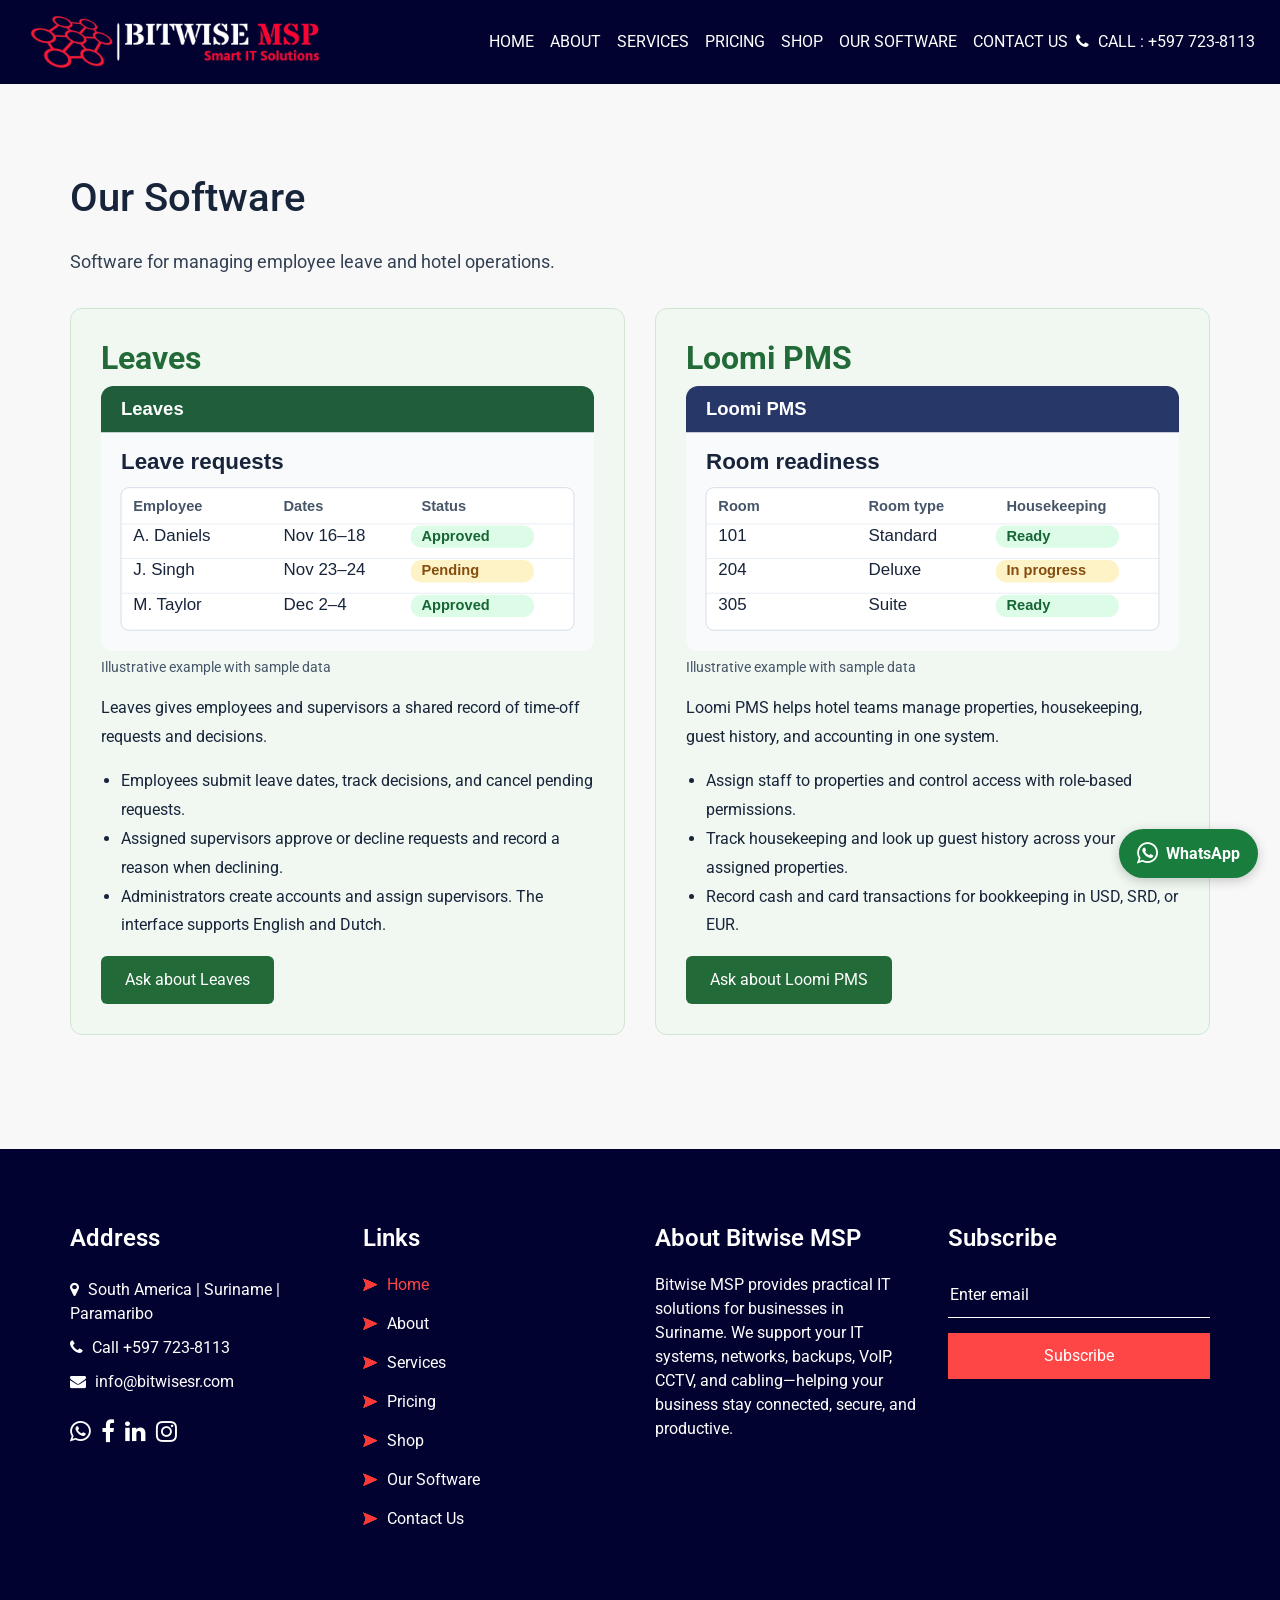
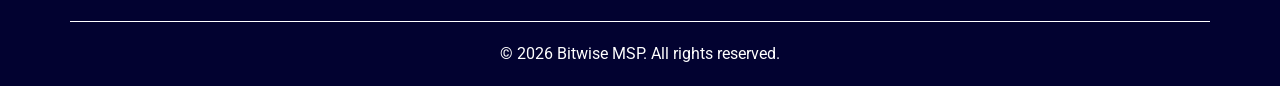
<file: software.html>
<!DOCTYPE html>
<html>

<head>
  <!-- Basic -->
  <meta charset="utf-8" />
  <meta http-equiv="X-UA-Compatible" content="IE=edge" />
  <!-- Mobile Metas -->
  <meta name="viewport" content="width=device-width, initial-scale=1, shrink-to-fit=no" />
  <!-- Site Metas -->
  <link rel="icon" href="/images/bitwise-favicon.svg" type="image/svg+xml">
  <meta name="keywords" content="" />
  <meta name="description" content="" />
  <meta name="author" content="" />

  <title>Our Software | Bitwise MSP</title>


  <!-- bootstrap core css -->
  <link rel="stylesheet" type="text/css" href="css/bootstrap.css" />

  <!-- fonts style -->
  <link href="https://fonts.googleapis.com/css2?family=Roboto:wght@400;500;700;900&display=swap" rel="stylesheet">

  <!-- font awesome style -->
  <link href="css/font-awesome.min.css" rel="stylesheet" />

  <!-- Custom styles for this template -->
  <link href="css/style.css?v=equal-service-cards" rel="stylesheet" />
  <!-- responsive style -->
  <link href="css/responsive.css?v=f944db1" rel="stylesheet" />

<style>
.services_description { max-width: 720px; margin: 16px auto 8px; color: #334155; font-size: 18px; line-height: 1.8; text-align: center; }
.service_section .row > div { display: flex; }
.service_section .box { width: 100%; min-height: 390px; height: auto; }
.service_section .box .detail-box { flex: 1; display: flex; flex-direction: column; width: 100%; }
.service_section .box .detail-box h4 { min-height: 58px; }
.service_section .box .detail-box p { line-height: 1.7; }
.service_section .box .detail-box a { margin-top: auto; padding-top: 16px; }
</style>
<style>
.whatsapp_chat { position: fixed; bottom: 22px; right: 22px; z-index: 1000; display: flex; align-items: center; gap: 8px; padding: 12px 18px; border-radius: 30px; background: #187d3d; color: #fff; box-shadow: 0 3px 12px #0003; font-weight: 700; }
.whatsapp_chat:hover, .whatsapp_chat:focus { background: #11612e; color: #fff; }
.whatsapp_chat .fa { font-size: 25px; }
@media (max-width: 575px) { .whatsapp_chat { bottom: 16px; right: 16px; padding: 10px 14px; } }
</style>
<style>.software_intro{font-size:18px;color:#334155;line-height:1.8;margin:16px 0 30px}.software_card{display:flex;flex-direction:column;align-items:flex-start;height:100%;padding:30px;background:#f0f8f1;border:1px solid #cfe5d0;border-radius:12px;color:#17243a}.software_card h2{color:#226b38;font-weight:700}.software_card p,.software_card li{line-height:1.8}.software_example{width:100%;margin:0 0 16px}.software_example img{display:block;width:100%;height:auto;border-radius:8px}.software_example figcaption{margin-top:6px;font-size:14px;color:#475569}.software_card ul{padding-left:20px}.software_cta{margin-top:auto;padding:12px 24px;background:#226b38;color:#fff;border-radius:6px}.software_cta:hover{background:#184e28;color:#fff}</style></head>

<body class="sub_page">

  <div class="hero_area">
    <!-- header section strats -->
    <header class="header_section">
      <div class="container-fluid">
        <nav class="navbar navbar-expand-lg custom_nav-container ">
          <a class="navbar-brand official-brand" href="index.html" aria-label="Bitwise MSP home"><img src="images/bitwise-official-logo.jpg" alt="Bitwise MSP — Smart IT Solutions" width="2000" height="1500"></a>

          <button class="navbar-toggler" type="button" data-toggle="collapse" data-target="#navbarSupportedContent" aria-controls="navbarSupportedContent" aria-expanded="false" aria-label="Toggle navigation">
            <span class=""> </span>
          </button>

          <div class="collapse navbar-collapse" id="navbarSupportedContent">
            <ul class="navbar-nav  ml-auto">
              <li class="nav-item ">
                <a class="nav-link" href="index.html">Home</a>
              </li>
              <li class="nav-item">
                <a class="nav-link" href="about.html"> About</a>
              </li>
              <li class="nav-item">
                <a class="nav-link" href="service.html">Services</a>
              </li>
              <li class="nav-item">
                <a class="nav-link" href="price.html">Pricing</a>
              </li>
              <li class="nav-item"><a class="nav-link" href="shop.html">Shop</a></li><li class="nav-item active"><a class="nav-link" href="software.html" aria-current="page">Our Software</a></li>
              <li class="nav-item">
                <a class="nav-link" href="contact.html">Contact Us</a>
              </li>
            </ul>
            <div class="quote_btn-container">
              <a href="tel:+5977238113">
                <i class="fa fa-phone" aria-hidden="true"></i>
                <span>
                  Call : +597 723-8113
                </span>
              </a>
            </div>
          </div>
        </nav>
      </div>
    </header>
    <!-- end header section -->
  </div>

  <!-- service section -->

  <section class="about_section layout_padding"><div class="container"><div class="heading_container"><h1>Our Software</h1></div><p class="software_intro">Software for managing employee leave and hotel operations.</p><div class="row align-items-stretch">
        <div class="col-md-6 mb-4">
          <article class="software_card">
            <h2>Leaves</h2>
            <figure class="software_example">
              <img src="images/leaves-example.svg" width="640" height="344" alt="Illustrated leave request list with example dates and approval statuses">
              <figcaption>Illustrative example with sample data</figcaption>
            </figure>
            <p>Leaves gives employees and supervisors a shared record of time-off requests and decisions.</p>
            <ul>
              <li>Employees submit leave dates, track decisions, and cancel pending requests.</li>
              <li>Assigned supervisors approve or decline requests and record a reason when declining.</li>
              <li>Administrators create accounts and assign supervisors. The interface supports English and Dutch.</li>
            </ul>
            <a class="software_cta" href="mailto:info@bitwisesr.com?subject=Leaves%20setup">Ask about Leaves</a>
          </article>
        </div>
        <div class="col-md-6 mb-4">
          <article class="software_card">
            <h2>Loomi PMS</h2>
            <figure class="software_example">
              <img src="images/loomi-example.svg" width="640" height="344" alt="Illustrated hotel housekeeping board with example rooms and readiness statuses">
              <figcaption>Illustrative example with sample data</figcaption>
            </figure>
            <p>Loomi PMS helps hotel teams manage properties, housekeeping, guest history, and accounting in one system.</p>
            <ul>
              <li>Assign staff to properties and control access with role-based permissions.</li>
              <li>Track housekeeping and look up guest history across your assigned properties.</li>
              <li>Record cash and card transactions for bookkeeping in USD, SRD, or EUR.</li>
            </ul>
            <a class="software_cta" href="mailto:info@bitwisesr.com?subject=Loomi%20PMS%20setup">Ask about Loomi PMS</a>
          </article>
        </div>
      </div></div></section><!-- end service section -->


  <!-- info section -->

  
  <section class="info_section layout_padding2">
    <div class="container">
      <div class="row">
        <div class="col-md-3">
          <div class="info_contact" id="contact-details">
            <h4>
              Address
            </h4>
            <div class="contact_link_box">
              <a href="contact.html#contact-details">
                <i class="fa fa-map-marker" aria-hidden="true"></i>
                <span>
                  South America | Suriname | Paramaribo
                </span>
              </a>
              <a href="tel:+5977238113">
                <i class="fa fa-phone" aria-hidden="true"></i>
                <span>
                  Call +597 723-8113
                </span>
              </a>
              <a href="mailto:info@bitwisesr.com">
                <i class="fa fa-envelope" aria-hidden="true"></i>
                <span>
                  info@bitwisesr.com
                </span>
              </a>
            </div>
          </div>
          <div class="info_social">
            <a href="https://wa.me/5977238113" target="_blank" rel="noopener noreferrer" aria-label="Chat with Bitwise MSP on WhatsApp"><i class="fa fa-whatsapp" aria-hidden="true"></i></a>
            <a href="https://www.facebook.com/BitwiseMSP">
              <i class="fa fa-facebook" aria-hidden="true"></i>
            </a>
            <a href="https://sr.linkedin.com/company/bitwisemsp">
              <i class="fa fa-linkedin" aria-hidden="true"></i>
            </a>
            <a href="https://www.instagram.com/bitwise_msp/">
              <i class="fa fa-instagram" aria-hidden="true"></i>
            </a>
          </div>
        </div>
        <div class="col-md-3">
          <div class="info_link_box">
            <h4>
              Links
            </h4>
            <div class="info_links">
              <a class="active" href="index.html">
                <img src="images/nav-bullet.png" alt="">
                Home
              </a>
              <a class="" href="about.html">
                <img src="images/nav-bullet.png" alt="">
                About
              </a>
              <a class="" href="service.html">
                <img src="images/nav-bullet.png" alt="">
                Services
              </a>
              <a class="" href="price.html">
                <img src="images/nav-bullet.png" alt="">
                Pricing
              </a>
              <a href="shop.html"><img src="images/nav-bullet.png" alt=""> Shop</a><a href="software.html"><img src="images/nav-bullet.png" alt=""> Our Software</a>
              <a class="" href="contact.html">
                <img src="images/nav-bullet.png" alt="">
                Contact Us
              </a>
            </div>
          </div>
        </div>
        <div class="col-md-3">
          <div class="info_detail">
            <h4>About Bitwise MSP</h4>
            <p>Bitwise MSP provides practical IT solutions for businesses in Suriname. We support your IT systems, networks, backups, VoIP, CCTV, and cabling—helping your business stay connected, secure, and productive.</p>
          </div>
        </div>
        <div class="col-md-3 mb-0">
          <h4>
            Subscribe
          </h4>
          <form action="https://formspree.io/f/xnnanplv" method="post">
            <input type="email" placeholder="Enter email" name="subscribeEmail" aria-label="Email address" required />
            <button type="submit">
              Subscribe
            </button>
          </form>
        </div>
      </div>
    </div>
  </section>

  <!-- end info section -->


  <!-- footer section -->
  <footer class="footer_section">
    <div class="container">
      <p>
        &copy; <span id="displayYear"></span> <a href="https://bitwisesr.com/">Bitwise MSP</a>. All rights reserved.
      </p>
    </div>
  </footer>
  <!-- footer section -->

  <!-- jQery -->
  <script src="js/jquery-3.4.1.min.js"></script>
  <!-- bootstrap js -->
  <script src="js/bootstrap.js"></script>
  <!-- custom js -->
  <script src="js/custom.js?v=audit-fixes"></script>


<a class="whatsapp_chat" href="https://wa.me/5977238113" target="_blank" rel="noopener noreferrer" aria-label="Chat with Bitwise MSP on WhatsApp"><i class="fa fa-whatsapp" aria-hidden="true"></i><span>WhatsApp</span></a>
</body>


</html>
</file>
<file: css/style.css>
body {
  font-family: "Roboto", sans-serif;
  color: #0c0c0c;
  background-color: #f8f8f8;
  overflow-x: hidden;
}

.layout_padding {
  padding: 90px 0;
}

.layout_padding2 {
  padding: 75px 0;
}

.layout_padding2-top {
  padding-top: 75px;
}

.layout_padding2-bottom {
  padding-bottom: 75px;
}

.layout_padding-top {
  padding-top: 90px;
}

.layout_padding-bottom {
  padding-bottom: 90px;
}

.heading_container {
  display: -webkit-box;
  display: -ms-flexbox;
  display: flex;
  -webkit-box-orient: vertical;
  -webkit-box-direction: normal;
      -ms-flex-direction: column;
          flex-direction: column;
  -webkit-box-align: start;
      -ms-flex-align: start;
          align-items: flex-start;
}

.heading_container h2 {
  position: relative;
  font-weight: bold;
  margin: 0;
}

.heading_container.heading_center {
  -webkit-box-align: center;
      -ms-flex-align: center;
          align-items: center;
  text-align: center;
}

.heading_container p {
  margin-top: 10px;
  margin-bottom: 0;
}

.container_border_style {
  position: relative;
  padding: 20px;
}

.container_border_style::before, .container_border_style::after {
  content: "";
  position: absolute;
  top: 50%;
  width: 3px;
  height: 90px;
  background-color: #03a7d3;
  -webkit-transform: translateY(-50%);
          transform: translateY(-50%);
}

.container_border_style::before {
  left: 0;
}

.container_border_style::after {
  right: 0;
}

a,
a:hover,
a:focus {
  text-decoration: none;
}

a:hover,
a:focus {
  color: initial;
}

.btn,
.btn:focus {
  outline: none !important;
  -webkit-box-shadow: none;
          box-shadow: none;
}

/*header section*/
.hero_area {
  position: relative;
  background-color: #020230;
  min-height: 100vh;
  display: -webkit-box;
  display: -ms-flexbox;
  display: flex;
  -webkit-box-orient: vertical;
  -webkit-box-direction: normal;
      -ms-flex-direction: column;
          flex-direction: column;
}

.sub_page .hero_area {
  min-height: auto;
}

.header_section .container-fluid {
  padding-right: 25px;
  padding-left: 25px;
}

.navbar-brand span {
  font-weight: bold;
  color: #ffffff;
  font-size: 24px;
  text-transform: uppercase;
}

.custom_nav-container {
  padding: 10px 0;
}

.custom_nav-container .navbar-nav .nav-item .nav-link {
  padding: 3px 15px;
  margin: 10px 15px;
  color: #ffffff;
  text-align: center;
  text-transform: uppercase;
}

.custom_nav-container .nav_search-btn {
  width: 35px;
  height: 35px;
  padding: 0;
  border: none;
  color: #ffffff;
  margin: 0 20px;
}

.custom_nav-container .navbar-toggler {
  outline: none;
}

.custom_nav-container .navbar-toggler {
  padding: 0;
  width: 37px;
  height: 42px;
  -webkit-transition: all 0.3s;
  transition: all 0.3s;
}

.custom_nav-container .navbar-toggler span {
  display: block;
  width: 35px;
  height: 4px;
  background-color: #ffffff;
  margin: 7px 0;
  -webkit-transition: all 0.3s;
  transition: all 0.3s;
  position: relative;
  border-radius: 5px;
  transition: all 0.3s;
}

.custom_nav-container .navbar-toggler span::before, .custom_nav-container .navbar-toggler span::after {
  content: "";
  position: absolute;
  left: 0;
  height: 100%;
  width: 100%;
  background-color: #ffffff;
  top: -10px;
  border-radius: 5px;
  -webkit-transition: all 0.3s;
  transition: all 0.3s;
}

.custom_nav-container .navbar-toggler span::after {
  top: 10px;
}

.custom_nav-container .navbar-toggler[aria-expanded="true"] {
  -webkit-transform: rotate(360deg);
          transform: rotate(360deg);
}

.custom_nav-container .navbar-toggler[aria-expanded="true"] span {
  -webkit-transform: rotate(45deg);
          transform: rotate(45deg);
}

.custom_nav-container .navbar-toggler[aria-expanded="true"] span::before, .custom_nav-container .navbar-toggler[aria-expanded="true"] span::after {
  -webkit-transform: rotate(90deg);
          transform: rotate(90deg);
  top: 0;
}

.custom_nav-container .navbar-toggler[aria-expanded="true"] .s-1 {
  -webkit-transform: rotate(45deg);
          transform: rotate(45deg);
  margin: 0;
  margin-bottom: -4px;
}

.custom_nav-container .navbar-toggler[aria-expanded="true"] .s-2 {
  display: none;
}

.custom_nav-container .navbar-toggler[aria-expanded="true"] .s-3 {
  -webkit-transform: rotate(-45deg);
          transform: rotate(-45deg);
  margin: 0;
  margin-top: -4px;
}

.custom_nav-container .navbar-toggler[aria-expanded="false"] .s-1,
.custom_nav-container .navbar-toggler[aria-expanded="false"] .s-2,
.custom_nav-container .navbar-toggler[aria-expanded="false"] .s-3 {
  -webkit-transform: none;
          transform: none;
}

.quote_btn-container {
  display: -webkit-box;
  display: -ms-flexbox;
  display: flex;
  -webkit-box-align: center;
      -ms-flex-align: center;
          align-items: center;
}

.quote_btn-container a {
  color: #ffffff;
  text-transform: uppercase;
}

.quote_btn-container a span {
  margin-left: 5px;
}

/*end header section*/
/* slider section */
.slider_section {
  -webkit-box-flex: 1;
      -ms-flex: 1;
          flex: 1;
  display: -webkit-box;
  display: -ms-flexbox;
  display: flex;
  -webkit-box-align: center;
      -ms-flex-align: center;
          align-items: center;
  padding-top: 45px;
  padding-bottom: 90px;
}

.slider_section .row {
  -webkit-box-align: center;
      -ms-flex-align: center;
          align-items: center;
}

.slider_section #customCarousel1 {
  width: 100%;
  position: unset;
}

.slider_section .detail-box {
  color: #ffffff;
}

.slider_section .detail-box h1 {
  font-weight: bold;
  margin-bottom: 25px;
  font-size: 2rem;
}

.slider_section .detail-box h1 span {
  font-size: 3rem;
  color: #03a7d3;
}

.slider_section .detail-box .btn-box {
  display: -webkit-box;
  display: -ms-flexbox;
  display: flex;
  margin: 0 -5px;
}

.slider_section .detail-box a {
  margin: 5px;
  width: 195px;
  text-align: center;
}

.slider_section .detail-box .btn-1 {
  display: inline-block;
  padding: 10px 15px;
  background-color: #03a7d3;
  color: #ffffff;
  border-radius: 5px;
  border: 1px solid #03a7d3;
  -webkit-transition: all .3s;
  transition: all .3s;
}

.slider_section .detail-box .btn-1:hover {
  background-color: transparent;
  color: #03a7d3;
}

.slider_section .detail-box .btn-2 {
  display: inline-block;
  padding: 10px 15px;
  background-color: #ff4646;
  color: #ffffff;
  border-radius: 5px;
  border: 1px solid #ff4646;
  -webkit-transition: all .3s;
  transition: all .3s;
}

.slider_section .detail-box .btn-2:hover {
  background-color: transparent;
  color: #ff4646;
}

.slider_section .img-box img {
  width: 100%;
}

.slider_section .carousel_btn-box {
  position: absolute;
  bottom: 0;
  left: 0;
  display: -webkit-box;
  display: -ms-flexbox;
  display: flex;
  -webkit-box-pack: justify;
      -ms-flex-pack: justify;
          justify-content: space-between;
  width: 100%;
  height: 50px;
  z-index: 3;
  font-size: 22px;
}

.slider_section .carousel_btn-box .carousel-control-prev,
.slider_section .carousel_btn-box .carousel-control-next {
  position: unset;
  width: 50px;
  height: 50px;
  background-color: #03a7d3;
  opacity: 1;
  font-size: 28px;
  -webkit-transition: all .3s;
  transition: all .3s;
}

.slider_section .carousel_btn-box .carousel-control-prev:hover,
.slider_section .carousel_btn-box .carousel-control-next:hover {
  background-color: #ffffff;
  color: #000000;
}

.about_section .row {
  -webkit-box-align: center;
      -ms-flex-align: center;
          align-items: center;
}

.about_section .img-box img {
  max-width: 100%;
}

.about_section .detail-box p {
  color: #999;
  margin-top: 15px;
}

.about_section .detail-box a {
  display: inline-block;
  padding: 10px 45px;
  background-color: #ff4646;
  color: #ffffff;
  border-radius: 5px;
  border: 1px solid #ff4646;
  -webkit-transition: all .3s;
  transition: all .3s;
  margin-top: 15px;
}

.about_section .detail-box a:hover {
  background-color: transparent;
  color: #ff4646;
}

.service_section {
  position: relative;
}

.service_section .box {
  margin-top: 45px;
  display: -webkit-box;
  display: -ms-flexbox;
  display: flex;
  -webkit-box-orient: vertical;
  -webkit-box-direction: normal;
      -ms-flex-direction: column;
          flex-direction: column;
  -webkit-box-align: center;
      -ms-flex-align: center;
          align-items: center;
  text-align: center;
  padding: 25px;
  background-color: #fafafa;
  -webkit-box-shadow: 0 0 5px 0 rgba(0, 0, 0, 0.15);
          box-shadow: 0 0 5px 0 rgba(0, 0, 0, 0.15);
}

.service_section .box .img-box {
  width: 75px;
  height: 75px;
  background-color: #03a7d3;
  border-radius: 100%;
  display: -webkit-box;
  display: -ms-flexbox;
  display: flex;
  -webkit-box-pack: center;
      -ms-flex-pack: center;
          justify-content: center;
  -webkit-box-align: center;
      -ms-flex-align: center;
          align-items: center;
  -webkit-transition: all .2s;
  transition: all .2s;
  padding: 10px;
}

.service_section .box .img-box img {
  width: 100%;
  max-width: 45px;
  max-height: 45px;
}

.service_section .box .detail-box {
  margin-top: 15px;
}

.service_section .box .detail-box h4 {
  font-weight: bold;
  font-size: 22px;
}

.service_section .box .detail-box a {
  color: #03a7d3;
}

.service_section .box .detail-box a:hover {
  color: #ff4646;
}

.service_section .box:hover .img-box {
  background-color: #ff4646;
}

.server_section {
  background: linear-gradient(110deg, transparent 25%, #020230 25%);
  padding: 55px 0;
  color: #ffffff;
}

.server_section .row {
  -webkit-box-align: center;
      -ms-flex-align: center;
          align-items: center;
}

.server_section .img-box {
  position: relative;
}

.server_section .img-box img {
  width: 100%;
}

.server_section .img-box .play_btn {
  position: absolute;
  top: 50%;
  left: 50%;
  display: -webkit-box;
  display: -ms-flexbox;
  display: flex;
  -webkit-box-align: center;
      -ms-flex-align: center;
          align-items: center;
  -webkit-box-pack: center;
      -ms-flex-pack: center;
          justify-content: center;
  width: 65px;
  height: 65px;
  -webkit-transform: translate(-50%, -50%);
          transform: translate(-50%, -50%);
  border: none;
}

.server_section .img-box .play_btn button {
  background-color: transparent;
  border: none;
  background-color: #03a7d3;
  color: #ffffff;
  width: 100%;
  height: 100%;
  border-radius: 100%;
  position: relative;
  z-index: 3;
  outline: none;
}

.server_section .img-box .play_btn:before, .server_section .img-box .play_btn:after {
  content: "";
  width: 100%;
  height: 100%;
  position: absolute;
  top: 50%;
  left: 50%;
  background-color: #03a7d3;
  opacity: 1;
  border-radius: 100%;
  -webkit-transform: translate(-50%, -50%);
          transform: translate(-50%, -50%);
}

.server_section .img-box .play_btn:before {
  z-index: 2;
  -webkit-animation: before-animation 1500ms infinite;
          animation: before-animation 1500ms infinite;
}

.server_section .img-box .play_btn:after {
  z-index: 1;
  -webkit-animation: after-animation 1500ms infinite;
          animation: after-animation 1500ms infinite;
}

@-webkit-keyframes before-animation {
  0% {
    -webkit-transform: translateX(-50%) translateY(-50%) translateZ(0) scale(1);
            transform: translateX(-50%) translateY(-50%) translateZ(0) scale(1);
    opacity: 1;
  }
  100% {
    -webkit-transform: translateX(-50%) translateY(-50%) translateZ(0) scale(1.5);
            transform: translateX(-50%) translateY(-50%) translateZ(0) scale(1.5);
    opacity: 0;
  }
}

@keyframes before-animation {
  0% {
    -webkit-transform: translateX(-50%) translateY(-50%) translateZ(0) scale(1);
            transform: translateX(-50%) translateY(-50%) translateZ(0) scale(1);
    opacity: 1;
  }
  100% {
    -webkit-transform: translateX(-50%) translateY(-50%) translateZ(0) scale(1.5);
            transform: translateX(-50%) translateY(-50%) translateZ(0) scale(1.5);
    opacity: 0;
  }
}

@-webkit-keyframes after-animation {
  0% {
    -webkit-transform: translateX(-50%) translateY(-50%) translateZ(0) scale(1);
            transform: translateX(-50%) translateY(-50%) translateZ(0) scale(1);
    opacity: 1;
  }
  100% {
    -webkit-transform: translateX(-50%) translateY(-50%) translateZ(0) scale(2);
            transform: translateX(-50%) translateY(-50%) translateZ(0) scale(2);
    opacity: 0;
  }
}

@keyframes after-animation {
  0% {
    -webkit-transform: translateX(-50%) translateY(-50%) translateZ(0) scale(1);
            transform: translateX(-50%) translateY(-50%) translateZ(0) scale(1);
    opacity: 1;
  }
  100% {
    -webkit-transform: translateX(-50%) translateY(-50%) translateZ(0) scale(2);
            transform: translateX(-50%) translateY(-50%) translateZ(0) scale(2);
    opacity: 0;
  }
}

.server_section .detail-box a {
  display: inline-block;
  padding: 10px 45px;
  background-color: #ff4646;
  color: #ffffff;
  border-radius: 5px;
  border: 1px solid #ff4646;
  -webkit-transition: all .3s;
  transition: all .3s;
  margin-top: 25px;
}

.server_section .detail-box a:hover {
  background-color: transparent;
  color: #ff4646;
}

.price_section .price_container {
  display: -webkit-box;
  display: -ms-flexbox;
  display: flex;
  -ms-flex-wrap: wrap;
      flex-wrap: wrap;
  -webkit-box-pack: center;
      -ms-flex-pack: center;
          justify-content: center;
  text-align: center;
}

.price_section .price_container .box {
  margin: 45px 15px 0 15px;
}

.price_section .price_container .box .detail-box {
  width: 300px;
  padding: 40px 20px 15px 20px;
  background-color: #fff;
  border-radius: 25px;
  -webkit-box-shadow: 0 0 5px 0 rgba(0, 0, 0, 0.1);
          box-shadow: 0 0 5px 0 rgba(0, 0, 0, 0.1);
}

.price_section .price_container .box .detail-box h2 {
  font-weight: bold;
}

.price_section .price_container .box .detail-box h2 span {
  font-size: 3rem;
}

.price_section .price_container .box .detail-box h6 {
  text-transform: uppercase;
  color: #03a7d3;
  font-size: 20px;
  margin-bottom: 10px;
}

.price_section .price_container .box .price_features {
  padding: 0;
  list-style-type: none;
}

.price_section .price_container .box .price_features li {
  margin: 10px 0;
}

.price_section .price_container .box .btn-box {
  margin-top: 25px;
}

.price_section .price_container .box .btn-box a {
  display: inline-block;
  padding: 10px 35px;
  background-color: #ff4646;
  color: #ffffff;
  border-radius: 5px;
  border: 1px solid #ff4646;
  -webkit-transition: all .3s;
  transition: all .3s;
  border: none;
}

.price_section .price_container .box .btn-box a:hover {
  background-color: transparent;
  color: #ff4646;
}

.price_section .price_container .box .btn-box a:hover {
  background-color: #03a7d3;
  color: #ffffff;
}

.price_section .price_container .box:hover {
  color: #ffffff;
}

.price_section .price_container .box:hover .detail-box {
  background-color: #03a7d3;
}

.price_section .price_container .box:hover h6 {
  color: #ffffff;
}

.price_section .price_container .box:hover a {
  background-color: #03a7d3;
  color: #ffffff;
}

.client_section {
  padding-bottom: 45px;
}

.client_section .heading_container {
  margin-bottom: 35px;
}

.client_section .box {
  display: -webkit-box;
  display: -ms-flexbox;
  display: flex;
  -webkit-box-align: center;
      -ms-flex-align: center;
          align-items: center;
  margin: 45px 0;
}

.client_section .box .img-box {
  width: 125px;
  height: 125px;
  min-width: 125px;
  border-radius: 100%;
  overflow: hidden;
  margin-right: -65px;
  position: relative;
}

.client_section .box .img-box img {
  width: 100%;
}

.client_section .box .client_info {
  display: -webkit-box;
  display: -ms-flexbox;
  display: flex;
  -webkit-box-pack: justify;
      -ms-flex-pack: justify;
          justify-content: space-between;
}

.client_section .box .client_info .client_name h5 {
  font-weight: bold;
  color: #03a7d3;
  margin-bottom: 0;
  text-transform: uppercase;
}

.client_section .box .client_info .client_name h6 {
  margin-bottom: 0;
  color: #ff4646;
  font-weight: normal;
  font-size: 14px;
  text-transform: uppercase;
}

.client_section .box .client_info i {
  font-size: 24px;
  color: #03a7d3;
}

.client_section .box p {
  margin-top: 25px;
}

.client_section .box .detail-box {
  background-color: #ffffff;
  padding: 45px 45px 45px 85px;
  -webkit-box-shadow: 0 0 5px 0 rgba(0, 0, 0, 0.2);
          box-shadow: 0 0 5px 0 rgba(0, 0, 0, 0.2);
}

.client_section .carousel-control-prev,
.client_section .carousel-control-next {
  width: 50px;
  height: 50px;
  background-color: #03a7d3;
  opacity: 1;
  font-size: 28px;
  font-weight: bold;
  top: 50%;
  -webkit-transform: translateY(-50%);
          transform: translateY(-50%);
}

.client_section .carousel-control-prev {
  left: 0;
}

.client_section .carousel-control-next {
  right: 0;
}

.contact_section {
  position: relative;
}

.contact_section .heading_container {
  margin-bottom: 45px;
}

.contact_section .form_container input {
  width: 100%;
  border: 1px solid #b0b0b0;
  height: 50px;
  margin-bottom: 25px;
  padding-left: 15px;
  background-color: transparent;
  outline: none;
  color: #101010;
}

.contact_section .form_container input::-webkit-input-placeholder {
  color: #b0b0b0;
}

.contact_section .form_container input:-ms-input-placeholder {
  color: #b0b0b0;
}

.contact_section .form_container input::-ms-input-placeholder {
  color: #b0b0b0;
}

.contact_section .form_container input::placeholder {
  color: #b0b0b0;
}

.contact_section .form_container input.message-box {
  height: 120px;
}

.contact_section .form_container .btn_box {
  display: -webkit-box;
  display: -ms-flexbox;
  display: flex;
  -webkit-box-pack: center;
      -ms-flex-pack: center;
          justify-content: center;
}

.contact_section .form_container button {
  border: none;
  text-transform: uppercase;
  display: inline-block;
  padding: 15px 65px;
  background-color: #ff4646;
  color: #ffffff;
  border-radius: 0;
  border: 1px solid #ff4646;
  -webkit-transition: all .3s;
  transition: all .3s;
  font-weight: bold;
}

.contact_section .form_container button:hover {
  background-color: transparent;
  color: #ff4646;
}

/* info section */
.info_section {
  background-color: #020230;
  color: #ffffff;
}

.info_section h4 {
  font-weight: 600;
  margin-bottom: 20px;
}

.info_section .info_contact .contact_link_box {
  display: -webkit-box;
  display: -ms-flexbox;
  display: flex;
  -webkit-box-orient: vertical;
  -webkit-box-direction: normal;
      -ms-flex-direction: column;
          flex-direction: column;
}

.info_section .info_contact .contact_link_box a {
  margin: 5px 0;
  color: #ffffff;
}

.info_section .info_contact .contact_link_box a i {
  margin-right: 5px;
}

.info_section .info_contact .contact_link_box a:hover {
  color: #ff4646;
}

.info_section .info_social {
  display: -webkit-box;
  display: -ms-flexbox;
  display: flex;
  margin-top: 20px;
}

.info_section .info_social a {
  display: -webkit-box;
  display: -ms-flexbox;
  display: flex;
  -webkit-box-pack: center;
      -ms-flex-pack: center;
          justify-content: center;
  -webkit-box-align: center;
      -ms-flex-align: center;
          align-items: center;
  color: #ffffff;
  border-radius: 100%;
  margin-right: 10px;
  font-size: 24px;
}

.info_section .info_social a:hover {
  color: #ff4646;
}

.info_section .info_links {
  display: -webkit-box;
  display: -ms-flexbox;
  display: flex;
  -webkit-box-orient: vertical;
  -webkit-box-direction: normal;
      -ms-flex-direction: column;
          flex-direction: column;
  -ms-flex-wrap: wrap;
      flex-wrap: wrap;
}

.info_section .info_links a {
  display: -webkit-box;
  display: -ms-flexbox;
  display: flex;
  -webkit-box-align: center;
      -ms-flex-align: center;
          align-items: center;
  margin-bottom: 15px;
  color: #ffffff;
}

.info_section .info_links a img {
  margin-right: 10px;
}

.info_section .info_links a:hover, .info_section .info_links a.active {
  color: #ff4646;
}

.info_section form input {
  border: none;
  border-bottom: 1px solid #ffffff;
  background-color: transparent;
  width: 100%;
  height: 45px;
  color: #ffffff;
  outline: none;
}

.info_section form input::-webkit-input-placeholder {
  color: #ffffff;
}

.info_section form input:-ms-input-placeholder {
  color: #ffffff;
}

.info_section form input::-ms-input-placeholder {
  color: #ffffff;
}

.info_section form input::placeholder {
  color: #ffffff;
}

.info_section form button {
  width: 100%;
  text-align: center;
  display: inline-block;
  padding: 10px 55px;
  background-color: #ff4646;
  color: #ffffff;
  border-radius: 0;
  border: 1px solid #ff4646;
  -webkit-transition: all .3s;
  transition: all .3s;
  margin-top: 15px;
}

.info_section form button:hover {
  background-color: transparent;
  color: #ff4646;
}

/* end info section */
/* footer section*/
.footer_section {
  position: relative;
  background-color: #020230;
  text-align: center;
}

.footer_section p {
  color: #ffffff;
  padding: 20px 0;
  margin: 0;
  border-top: 1px solid #ffffff;
}

.footer_section p a {
  color: inherit;
}
/*# sourceMappingURL=style.css.map */
/* Official supplied logo: frame away the image margins without changing the artwork. */
.custom_nav-container .official-brand{position:relative;display:block;width:300px;height:64px;overflow:hidden;flex-shrink:0;margin-right:20px;mix-blend-mode:screen;}
.custom_nav-container .official-brand img{position:absolute;width:128%;max-width:none;height:auto;left:50%;top:50%;transform:translate(-50%,-50%);}
@media(max-width:575px){.custom_nav-container .official-brand{width:235px;height:52px;margin-right:8px;}}
@media(max-width:360px){.custom_nav-container .official-brand{width:195px;height:44px;}}

/* Uniform service cards across rows; stack naturally on small screens. */
.service_section .row > [class*="col-"]{display:flex;}
.service_section .box{width:100%;min-height:350px;display:flex;flex-direction:column;align-items:center;}
.service_section .box .detail-box{flex:1;width:100%;display:flex;flex-direction:column;align-items:center;}
.service_section .box .detail-box h4{min-height:54px;display:flex;align-items:center;justify-content:center;}
.service_section .box .detail-box p{min-height:96px;}
.service_section .box .detail-box a{margin-top:auto;}
@media(max-width:575px){.service_section .box{min-height:350px;}}

/* Readable About Us text on the light page background. */
.about_section{color:#17243a;}
.about_section .detail-box p,.about_section .detail-box li{color:#334155;font-size:16px;line-height:1.75;}
.about_section .detail-box h2,.about_section .detail-box h3{color:#17243a;}
.about_section .detail-box h3{font-size:22px;margin-top:26px;}

/* Comfortable About Us reading rhythm. */
.about_section .detail-box p{font-size:18px;line-height:1.8;color:#334155;margin:0 0 20px;max-width:62ch;}
.about_section .detail-box h2{margin-bottom:24px;}
.about_section .detail-box h3{margin-top:24px;margin-bottom:12px;}

/* Equal-sized managed IT package cards and aligned quote buttons. */
.price_section .price_container .box{width:300px;max-width:100%;display:flex;flex-direction:column;}
.price_section .price_container .box .detail-box{width:100%;min-height:360px;flex:1;display:flex;flex-direction:column;}
.price_section .price_container .box .detail-box > p:first-of-type{min-height:48px;}
.price_section .price_container .box .detail-box > p:last-child{margin-top:auto;padding-top:12px;}
.price_section .price_container .box .btn-box{margin-top:25px;}
</file>
<file: css/responsive.css>
@media (max-width: 1300px) {}

@media (max-width: 1120px) {}

@media (min-width: 992px) {
  .custom_nav-container .navbar-nav {
    align-items: center;
  }

  .custom_nav-container .navbar-nav .nav-item .nav-link {
    padding: 8px;
    margin: 0;
    white-space: nowrap;
  }

  .custom_nav-container .quote_btn-container {
    white-space: nowrap;
  }

  .custom_nav-container .nav_search-btn {
    margin: 0 8px;
  }
}

@media (min-width: 992px) and (max-width: 1199.98px) {
  .navbar-expand-lg.custom_nav-container {
    flex-wrap: wrap;
  }

  .navbar-expand-lg.custom_nav-container .navbar-collapse {
    flex-basis: 100%;
    padding: 8px 0 0;
  }
}

@media (max-width: 991.98px) {
  .hero_area {
    min-height: auto;
  }

  #navbarSupportedContent {
    padding: 15px 0 25px 0;
  }

  .quote_btn-container {
    flex-direction: column;
    align-items: center;
  }

  .quote_btn-container a {
    margin-right: 0;
    margin-top: 10px;
  }

  .slider_section {
    padding: 45px 0 90px 0;
  }


  .client_section .box {
    margin: 15px;
  }

  .client_section .carousel_btn-box {
    display: flex;
    justify-content: center;
    margin-top: 45px;
  }

  .client_section .carousel-control-prev,
  .client_section .carousel-control-next {
    position: unset;
    margin: 0 2.5px;
    width: 45px;
    height: 45px;
  }

  .info_section .info_main_row>div {
    margin-bottom: 25px;
  }
}

@media (max-width: 768px) {
  .slider_section .detail-box {
    margin-bottom: 45px;
    text-align: center;
  }

  .slider_section .detail-box .btn-box {
    justify-content: center;
  }

  .about_section .detail-box {
    margin-bottom: 45px;
  }


  .service_section .row .service_col_middle {
    order: 2;
  }

  .service_section .service_col_middle .box {
    margin-bottom: 45px;
  }

  .server_section {
    background: none;
    background-color: #020230;
  }

  .server_section .img-box {
    margin-bottom: 25px;
  }

  .contact_section .form_container {
    margin-right: 0;
    margin-bottom: 45px;
  }

  .info_section .row>div {
    display: flex;
    flex-direction: column;
    align-items: center;
    text-align: center;
    margin-bottom: 35px;
  }

  .info_section .info_links {
    align-items: center;
  }
}

@media (max-width: 576px) {


  .client_section .box {
    flex-direction: column;
    align-items: center;
  }

  .client_section .box .detail-box {
    padding: 85px 45px 45px 45px;

  }

  .client_section .box .img-box {
    margin-right: 0;
    margin-bottom: -65px;
  }
}

@media (max-width: 480px) {}

@media (max-width: 420px) {}

@media (max-width: 376px) {
  .slider_section .detail_box h1 {
    font-size: 2.5rem;
  }
}

@media (min-width: 1200px) {
  .container {
    max-width: 1170px;
  }
}
</file>
